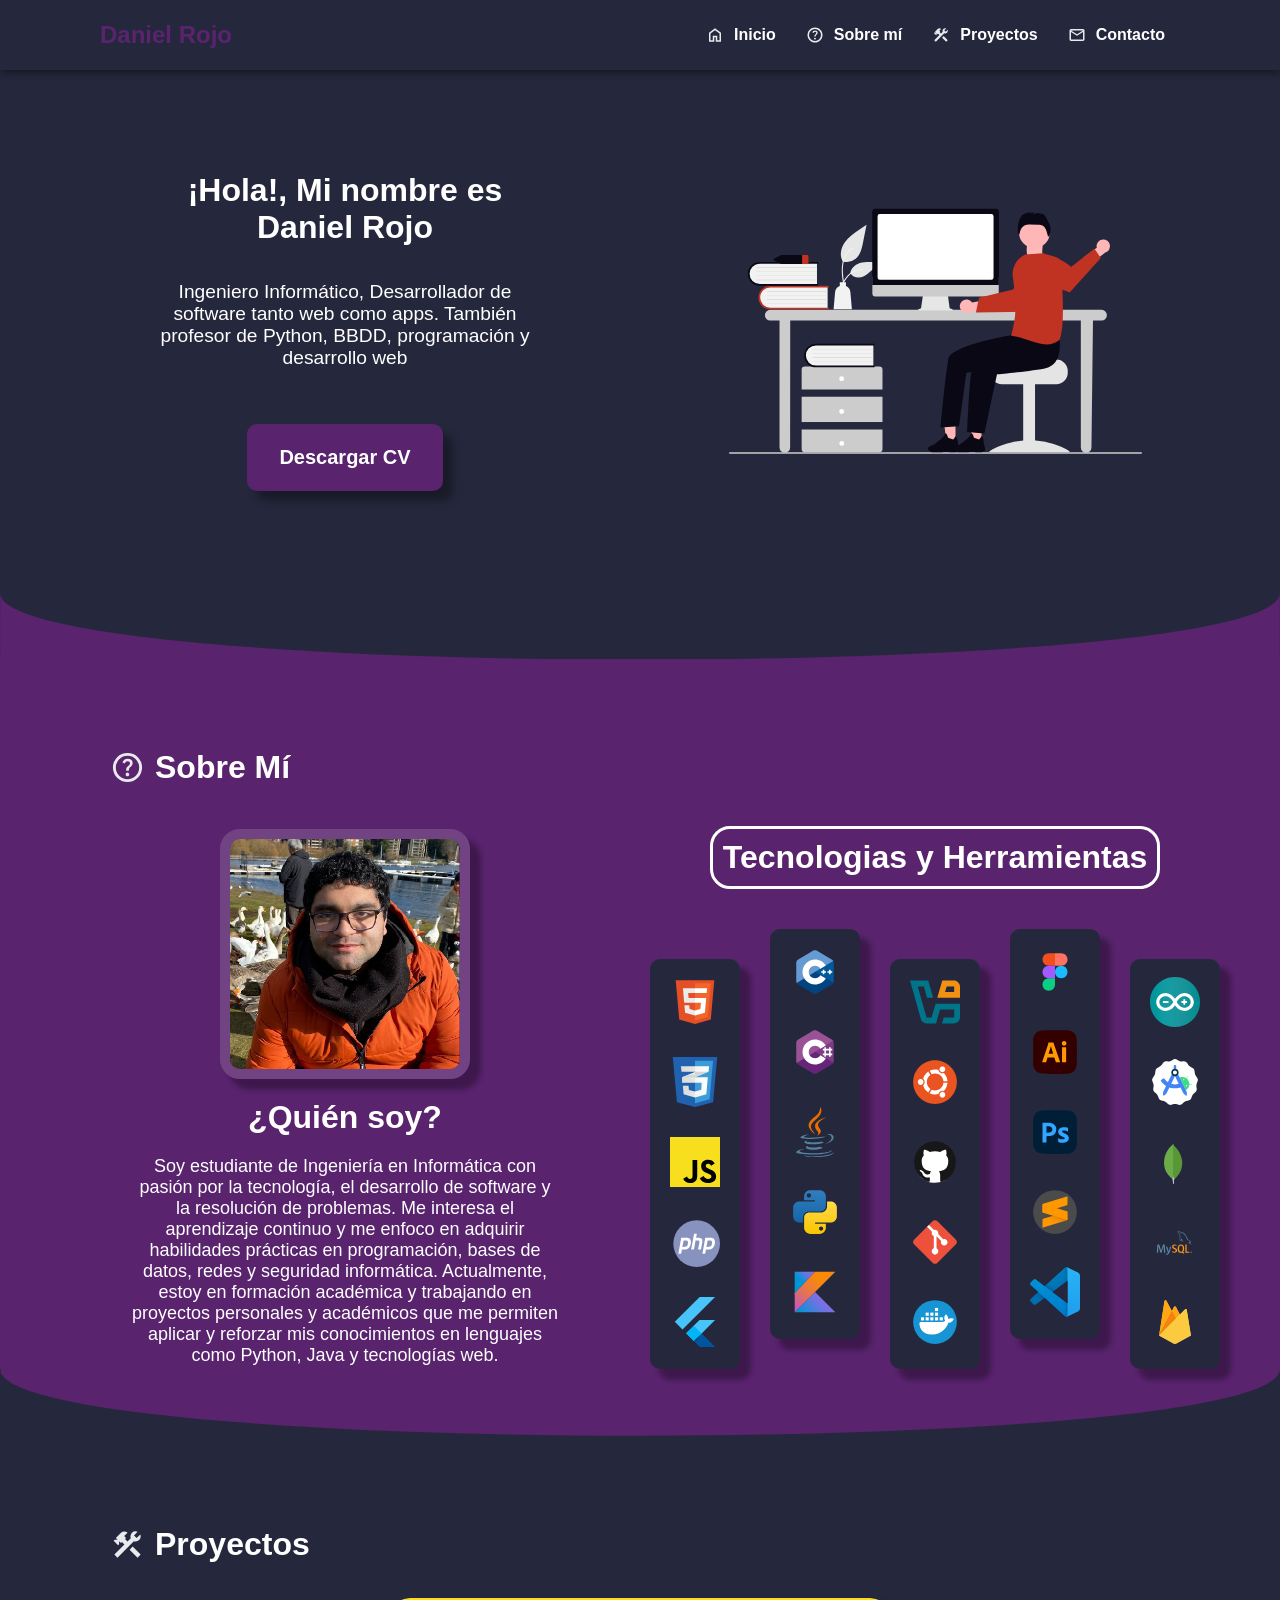
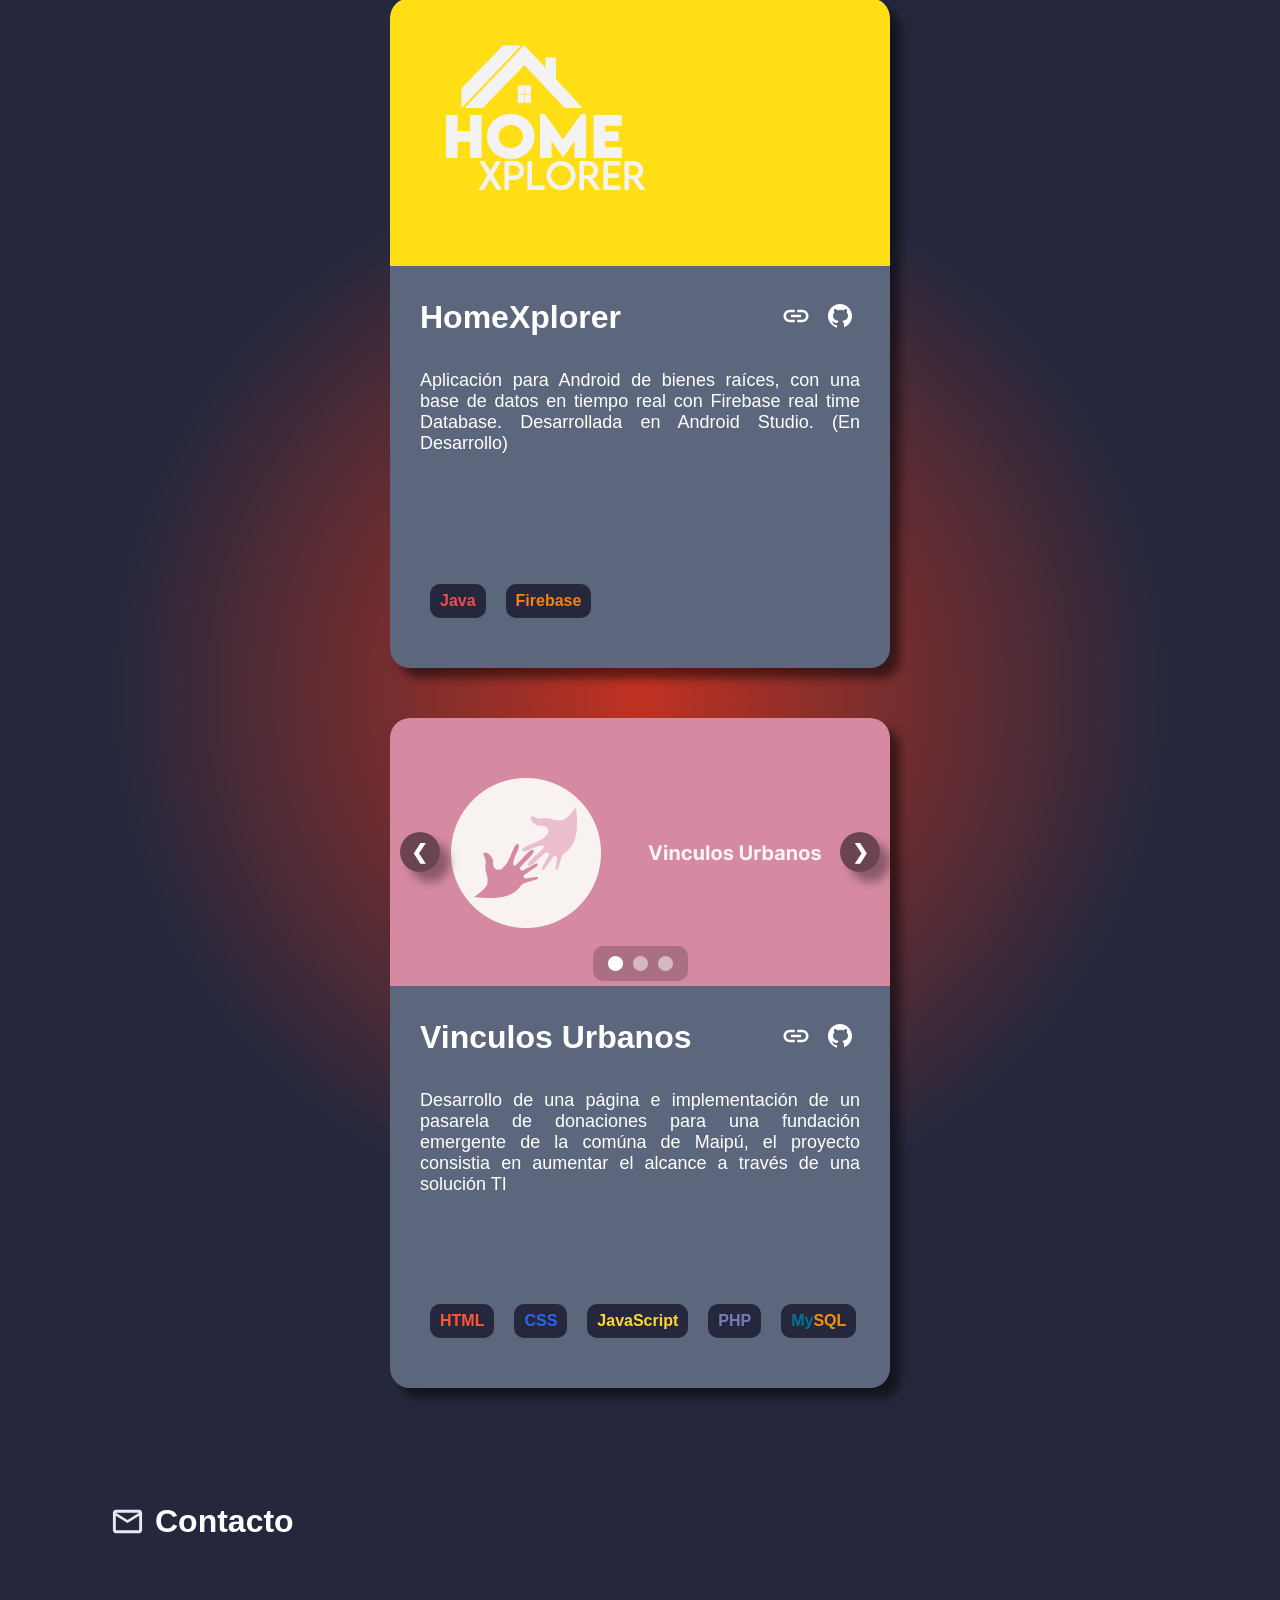
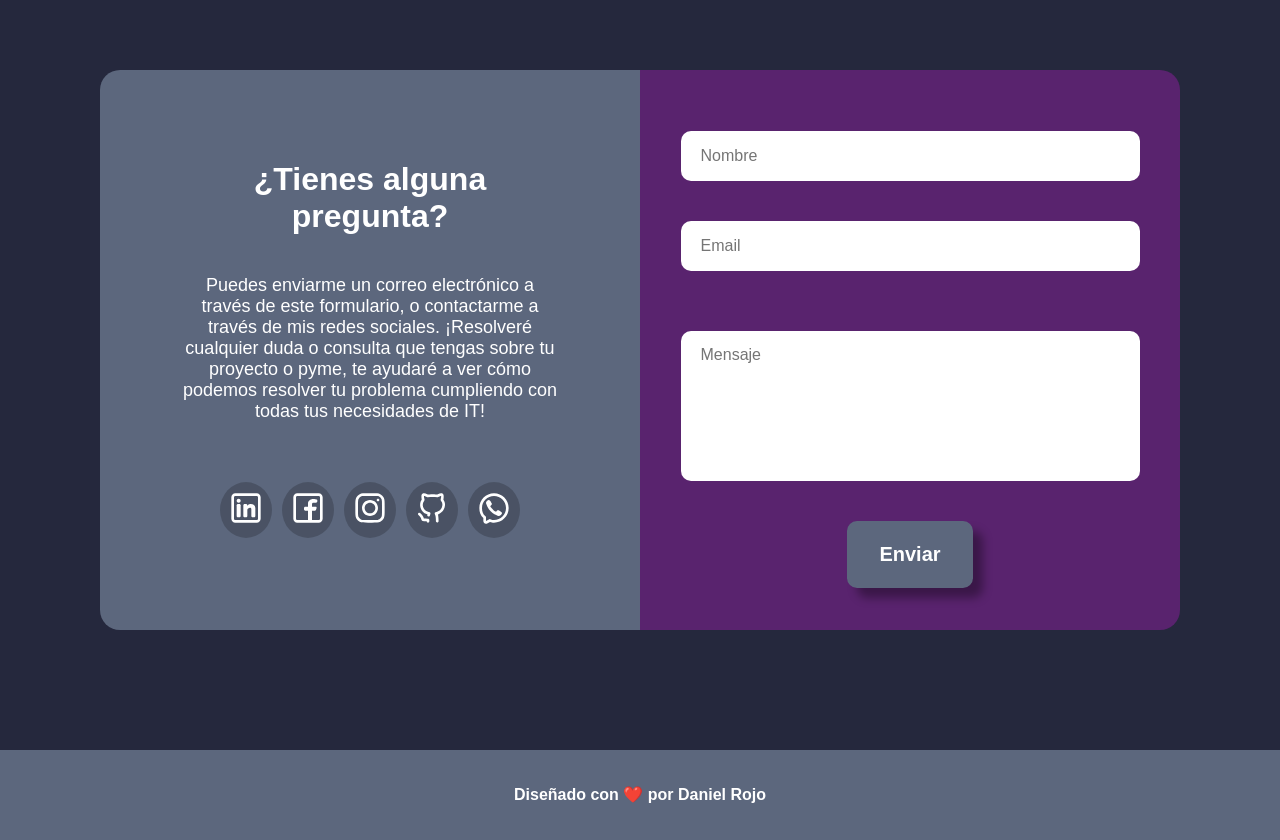
<file: index.html>
<!DOCTYPE html>
<html lang="en">
<head>
    <meta charset="UTF-8">
    <meta name="viewport" content="width=device-width, initial-scale=1.0">
    <link rel="preconnect" href="https://fonts.googleapis.com">
    <link rel="preconnect" href="https://fonts.gstatic.com" crossorigin>
    <link rel="stylesheet" href="style.css">
    <link rel="icon" type="image/x-icon" href="/resources/favicon.ico">

    <title>Daniel Rojo DEV</title>
</head>
<body id="body">
    <nav>
        <div class="nav-wrapper">
            <div class="nav-logo">
                <ul>    
                    <li>
                        <a href="index.html">Daniel Rojo</a>
                    </li>
                </ul>
            </div>
            <div class="nav-links">
                <ul>
                    <li>
                        <a href="#body">
                            <svg xmlns="http://www.w3.org/2000/svg" height="28px" viewBox="0 -960 960 960" width="28px" fill="#e8eaed"><path d="M240-200h120v-240h240v240h120v-360L480-740 240-560v360Zm-80 80v-480l320-240 320 240v480H520v-240h-80v240H160Zm320-350Z"/></svg>
                            Inicio
                        </a>
                    </li>
                    <li>
                        <a href="#section-2-title">
                            <svg xmlns="http://www.w3.org/2000/svg" height="28px" viewBox="0 -960 960 960" width="28px" fill="#e8eaed"><path d="M478-240q21 0 35.5-14.5T528-290q0-21-14.5-35.5T478-340q-21 0-35.5 14.5T428-290q0 21 14.5 35.5T478-240Zm-36-154h74q0-33 7.5-52t42.5-52q26-26 41-49.5t15-56.5q0-56-41-86t-97-30q-57 0-92.5 30T342-618l66 26q5-18 22.5-39t53.5-21q32 0 48 17.5t16 38.5q0 20-12 37.5T506-526q-44 39-54 59t-10 73Zm38 314q-83 0-156-31.5T197-197q-54-54-85.5-127T80-480q0-83 31.5-156T197-763q54-54 127-85.5T480-880q83 0 156 31.5T763-763q54 54 85.5 127T880-480q0 83-31.5 156T763-197q-54 54-127 85.5T480-80Zm0-80q134 0 227-93t93-227q0-134-93-227t-227-93q-134 0-227 93t-93 227q0 134 93 227t227 93Zm0-320Z"/></svg>
                            Sobre mí
                        </a>
                    </li>
                    <li>
                        <a href="#section-4-title">
                            <svg xmlns="http://www.w3.org/2000/svg" height="28px" viewBox="0 -960 960 960" width="28px" fill="#e8eaed"><path d="M756-120 537-339l84-84 219 219-84 84Zm-552 0-84-84 276-276-68-68-28 28-51-51v82l-28 28-121-121 28-28h82l-50-50 142-142q20-20 43-29t47-9q24 0 47 9t43 29l-92 92 50 50-28 28 68 68 90-90q-4-11-6.5-23t-2.5-24q0-59 40.5-99.5T701-841q15 0 28.5 3t27.5 9l-99 99 72 72 99-99q7 14 9.5 27.5T841-701q0 59-40.5 99.5T701-561q-12 0-24-2t-23-7L204-120Z"/></svg>
                            Proyectos
                        </a>
                    </li>
                    <li>
                        <a href="#section-5-title">
                            <svg xmlns="http://www.w3.org/2000/svg" height="28px" viewBox="0 -960 960 960" width="28px" fill="#e8eaed"><path d="M160-160q-33 0-56.5-23.5T80-240v-480q0-33 23.5-56.5T160-800h640q33 0 56.5 23.5T880-720v480q0 33-23.5 56.5T800-160H160Zm320-280L160-640v400h640v-400L480-440Zm0-80 320-200H160l320 200ZM160-640v-80 480-400Z"/></svg>
                            Contacto
                        </a>
                    </li>
                </ul>
            </div>
        </div>
    </nav>

    <main class="main-wrapper">
        <div class="section section-1" id="section-1">
            <div class="section-wrapper">
                <div class="animated section-left section-left-1 ">
                    <h1>¡Hola!, Mi nombre es Daniel Rojo</h1>
                    <p>Ingeniero Informático, Desarrollador de software tanto web como apps. También profesor de Python, BBDD, programación y desarrollo web</p>
                    <button onclick="window.location.href='/resources/cv.pdf'">Descargar CV</button>        
                </div>
                <div class="animated section-right section-right-1">
                    <svg xmlns="http://www.w3.org/2000/svg" width="880.503" height="522.591" viewBox="0 0 880.503 522.591" xmlns:xlink="http://www.w3.org/1999/xlink" role="img" artist="Katerina Limpitsouni" source="https://undraw.co/"><g id="Group_146" data-name="Group 146" transform="translate(-707.855 -327.582)"><path id="Path_298-2072" data-name="Path 298" d="M.982,1.458s.305,11.9-.916,13.125S14.717,51.822,32.116,35.95s3.968-22.282,3.968-22.282-6.41-11.9-6.1-13.125-28.387,0-28.387,0Z" transform="translate(1351.259 391.148) rotate(30)" fill="#ffb9b9"/><path id="Path_2347-2073" data-name="Path 2347" d="M1128.044,412.839H421.259a11.316,11.316,0,0,0,0,22.631h20.02v270.7a11.316,11.316,0,0,0,22.631,0l.172-270.7h619.571v270.7a11.315,11.315,0,1,0,22.631,0l3.292-270.7h18.469a11.316,11.316,0,0,0,0-22.631Z" transform="translate(374.286 130.326)" fill="#ccc"/><path id="Path_2348-2074" data-name="Path 2348" d="M545.834,371.853v47.918H425.781a23.974,23.974,0,0,1-1.667-47.918q.833-.029,1.667,0Z" transform="translate(372.223 120.892)" fill="#f2f2f2"/><path id="Path_2349-2075" data-name="Path 2349" d="M549.266,419.607a1.844,1.844,0,0,1-1.843,1.843h-123.3a25.249,25.249,0,0,1,0-50.5h123.3a1.843,1.843,0,1,1,0,3.686h-123.3a21.563,21.563,0,0,0,0,43.126h123.3A1.844,1.844,0,0,1,549.266,419.607Z" transform="translate(371.74 120.688)" fill="#C03221"/><path id="Path_2350-2076" data-name="Path 2350" d="M542.939,380.978H413.929a.369.369,0,0,1-.007-.737H542.939a.369.369,0,0,1,0,.737Z" transform="translate(375.118 122.826)" fill="#ccc"/><path id="Path_2351-2077" data-name="Path 2351" d="M542.939,388.17H413.929a.369.369,0,1,1-.007-.737H542.939a.369.369,0,0,1,0,.737Z" transform="translate(375.118 124.48)" fill="#ccc"/><path id="Path_2352-2078" data-name="Path 2352" d="M542.939,395.361H413.929a.369.369,0,0,1-.007-.737H542.939a.369.369,0,0,1,0,.737Z" transform="translate(375.118 126.135)" fill="#ccc"/><path id="Path_2353-2079" data-name="Path 2353" d="M542.939,402.553H413.929a.369.369,0,1,1-.007-.737H542.939a.369.369,0,0,1,0,.737Z" transform="translate(375.118 127.79)" fill="#ccc"/><path id="Path_2354-2080" data-name="Path 2354" d="M527.437,330.812V378.73H407.384a23.974,23.974,0,0,1-1.667-47.918q.833-.029,1.667,0Z" transform="translate(367.989 111.449)" fill="#f2f2f2"/><path id="Path_2355-2081" data-name="Path 2355" d="M530.868,378.566a1.844,1.844,0,0,1-1.843,1.843h-123.3a25.249,25.249,0,0,1,0-50.5h123.3a1.843,1.843,0,1,1,0,3.686h-123.3a21.563,21.563,0,0,0,0,43.126h123.3a1.844,1.844,0,0,1,1.843,1.843Z" transform="translate(367.507 111.245)" fill="#090814"/><path id="Path_2356-2082" data-name="Path 2356" d="M524.541,339.937H395.531a.369.369,0,1,1-.007-.737H524.541a.369.369,0,1,1,0,.737Z" transform="translate(370.885 113.382)" fill="#ccc"/><path id="Path_2357-2083" data-name="Path 2357" d="M524.541,347.128H395.531a.369.369,0,1,1-.007-.737H524.541a.369.369,0,1,1,0,.737Z" transform="translate(370.885 115.037)" fill="#ccc"/><path id="Path_2358-2084" data-name="Path 2358" d="M524.541,354.32H395.531a.369.369,0,1,1-.007-.737H524.541a.369.369,0,1,1,0,.737Z" transform="translate(370.885 116.692)" fill="#ccc"/><path id="Path_2359-2085" data-name="Path 2359" d="M524.541,361.512H395.531a.369.369,0,1,1-.007-.737H524.541a.369.369,0,1,1,0,.737Z" transform="translate(370.885 118.346)" fill="#ccc"/><path id="Path_2360-2086" data-name="Path 2360" d="M646.112,559.8v-41.78a6.964,6.964,0,0,0-6.963-6.963H480.731a6.964,6.964,0,0,0-6.963,6.963V559.8Z" transform="translate(388.972 152.926)" fill="#ccc"/><rect id="Rectangle_635" data-name="Rectangle 635" width="172.344" height="53.966" transform="translate(862.74 728.395)" fill="#ccc"/><path id="Path_2361-2087" data-name="Path 2361" d="M473.768,620.029v41.78a6.964,6.964,0,0,0,6.963,6.964H639.148a6.963,6.963,0,0,0,6.963-6.963V620.029Z" transform="translate(388.972 178)" fill="#ccc"/><circle id="Ellipse_427" data-name="Ellipse 427" cx="5.223" cy="5.223" r="5.223" transform="translate(942.819 684.874)" fill="#fff"/><circle id="Ellipse_428" data-name="Ellipse 428" cx="5.223" cy="5.223" r="5.223" transform="translate(942.819 754.508)" fill="#fff"/><circle id="Ellipse_429" data-name="Ellipse 429" cx="5.223" cy="5.223" r="5.223" transform="translate(943.099 822.668)" fill="#fff"/><path id="Path_2362-2088" data-name="Path 2362" d="M625.086,472.333v47.918H505.033a23.974,23.974,0,1,1-1.669-47.918q.834-.029,1.669,0Z" transform="translate(390.458 144.013)" fill="#f2f2f2"/><path id="Path_2363-2089" data-name="Path 2363" d="M628.521,520.087a1.844,1.844,0,0,1-1.843,1.843H503.38a25.249,25.249,0,1,1-.03-50.5H626.678a1.843,1.843,0,1,1,0,3.686H503.38a21.563,21.563,0,1,0,0,43.126h123.3A1.844,1.844,0,0,1,628.521,520.087Z" transform="translate(389.973 143.808)" fill="#090814"/><path id="Path_2364-2090" data-name="Path 2364" d="M622.191,481.458H493.181a.369.369,0,1,1-.007-.737H622.191a.369.369,0,1,1,0,.737Z" transform="translate(393.354 145.946)" fill="#ccc"/><path id="Path_2365-2091" data-name="Path 2365" d="M622.191,488.65H493.181a.369.369,0,1,1-.007-.737H622.191a.369.369,0,1,1,0,.737Z" transform="translate(393.354 147.601)" fill="#ccc"/><path id="Path_2366-2092" data-name="Path 2366" d="M622.191,495.841H493.181a.369.369,0,1,1-.007-.737H622.191a.369.369,0,1,1,0,.737Z" transform="translate(393.354 149.255)" fill="#ccc"/><path id="Path_2367-2093" data-name="Path 2367" d="M622.191,503.033H493.181a.369.369,0,1,1-.007-.737H622.191a.369.369,0,1,1,0,.737Z" transform="translate(393.354 150.91)" fill="#ccc"/><path id="Path_2368-2094" data-name="Path 2368" d="M496.748,317.815h-54.7a3.379,3.379,0,0,0-1.5.348l-13.805,6.911a2.516,2.516,0,0,0,0,4.631l13.805,6.911a3.38,3.38,0,0,0,1.5.348h54.7a2.871,2.871,0,0,0,3.029-2.664V320.479A2.871,2.871,0,0,0,496.748,317.815Z" transform="translate(377.801 108.46)" fill="#090814"/><path id="Path_2369-2095" data-name="Path 2369" d="M488.435,320.479V334.3a2.871,2.871,0,0,1-3.029,2.664h-10.9V317.815h10.9A2.871,2.871,0,0,1,488.435,320.479Z" transform="translate(389.143 108.46)" fill="#C03221"/><g id="Group_145" data-name="Group 145" transform="translate(930.839 361.542)"><path id="Path_2370-2096" data-name="Path 2370" d="M216.167,522.649a29.518,29.518,0,0,0,28.5-5.021c9.983-8.379,13.114-22.184,15.66-34.967l7.533-37.809-15.771,10.86c-11.342,7.81-22.939,15.869-30.792,27.181s-11.281,26.753-4.971,38.993" transform="translate(-197.593 -444.852)" fill="#e6e6e6"/><path id="Path_2371-2097" data-name="Path 2371" d="M217.9,577.9c-1.6-11.627-3.238-23.4-2.118-35.156.994-10.437,4.179-20.631,10.661-28.989a48.223,48.223,0,0,1,12.373-11.212c1.237-.781,2.376,1.18,1.144,1.957a45.845,45.845,0,0,0-18.134,21.88c-3.948,10.042-4.582,20.989-3.9,31.656.411,6.451,1.283,12.86,2.162,19.26a1.174,1.174,0,0,1-.792,1.394,1.14,1.14,0,0,1-1.394-.792Z" transform="translate(-197.983 -454.326)" fill="#f2f2f2"/><path id="Path_2372-2098" data-name="Path 2372" d="M236.8,563.524a21.729,21.729,0,0,0,18.932,9.771c9.584-.455,17.574-7.144,24.766-13.494l21.274-18.783-14.08-.674c-10.125-.484-20.512-.936-30.156,2.186S239,553.167,237.238,563.15" transform="translate(-201.506 -460.527)" fill="#e6e6e6"/><path id="Path_2373-2099" data-name="Path 2373" d="M212.964,593.88c7.683-13.595,16.595-28.7,32.519-33.533a36.288,36.288,0,0,1,13.678-1.412c1.452.125,1.09,2.364-.36,2.239a33.712,33.712,0,0,0-21.828,5.775c-6.155,4.189-10.947,10.013-15,16.19-2.484,3.783-4.71,7.727-6.936,11.665C214.324,596.062,212.245,595.153,212.964,593.88Z" transform="translate(-197.554 -463.624)" fill="#f2f2f2"/><path id="Path_2374-2100" data-name="Path 2374" d="M197.644,613.664a16.453,16.453,0,0,1,10.082-13.781v-7.859h13.182v8.107a16.444,16.444,0,0,1,9.533,13.533l3.1,36.031h-39Z" transform="translate(-194.544 -469.098)" fill="#f2f2f2"/></g><path id="Path_2375-2101" data-name="Path 2375" d="M748.56,417.825l-5.775-2.432-3.962-28.951H686.065l-4.294,28.833-5.167,2.583a1.227,1.227,0,0,0,.549,2.324h70.931a1.227,1.227,0,0,0,.476-2.358Z" transform="translate(435.488 124.253)" fill="#e6e6e6"/><path id="Path_2376-2102" data-name="Path 2376" d="M860.626,397.37H601.465a5.134,5.134,0,0,1-5.123-5.134V355.691H865.749v36.545a5.134,5.134,0,0,1-5.123,5.134Z" transform="translate(417.176 117.177)" fill="#ccc"/><path id="Path_2377-2103" data-name="Path 2377" d="M866.064,400.14H596.15V243.771a6.2,6.2,0,0,1,6.19-6.189H859.874a6.2,6.2,0,0,1,6.19,6.189Z" transform="translate(417.132 90)" fill="#090814"/><path id="Path_2378-2104" data-name="Path 2378" d="M847.82,386.668H610.148a4.777,4.777,0,0,1-4.772-4.772V251.58a4.777,4.777,0,0,1,4.772-4.772H847.82a4.777,4.777,0,0,1,4.772,4.772V381.9a4.777,4.777,0,0,1-4.772,4.772Z" transform="translate(419.255 92.123)" fill="#fff"/><path id="Path_2379-2105" data-name="Path 2379" d="M752.456,398.6a14.289,14.289,0,0,1,21.731,2.8l32.148-5.716,8.238,18.689L769.061,421.8a14.366,14.366,0,0,1-16.6-23.2Z" transform="translate(452.02 126.176)" fill="#ffb6b6"/><path id="Path_2380-2106" data-name="Path 2380" d="M775.776,435.034l33.515-.418,4.242-.057,68.187-.859s18.517-17.665,34.641-35.853L914.1,381.5a66.783,66.783,0,0,0-22.392-41.349c-23.093,15.431-36.485,45.973-36.485,45.973l-42.279,10.112-4.23,1.011-26.27,6.278Z" transform="translate(458.464 113.601)" fill="#C03221"/><path id="Path_2381-2107" data-name="Path 2381" d="M941.565,498.962h-62.56c0,2.681-68.386,4.856-68.386,4.856a24.981,24.981,0,0,0-4.1,3.885,24.107,24.107,0,0,0-5.634,15.539v3.885a24.289,24.289,0,0,0,24.28,24.28h116.4a24.3,24.3,0,0,0,24.28-24.28v-3.885A24.314,24.314,0,0,0,941.565,498.962Z" transform="translate(464.242 150.143)" fill="#e4e4e4"/><rect id="Rectangle_636" data-name="Rectangle 636" width="25.252" height="145.754" transform="translate(1335.062 700.586)" fill="#e4e4e4"/><path id="Path_2382-2108" data-name="Path 2382" d="M799.312,663.139c0,2.728,38.265,1.055,85.467,1.055s85.467,1.673,85.467-1.055-38.265-24.365-85.467-24.365S799.312,660.41,799.312,663.139Z" transform="translate(463.879 182.314)" fill="#e4e4e4"/><path id="Path_2383-2109" data-name="Path 2383" d="M680.374,421.021H661.58l-8.94-72.488h27.736Z" transform="translate(565.854 407.778)" fill="#ffb6b6"/><path id="Path_2385-2110" data-name="Path 2385" d="M635.219,421.021H616.425l-8.94-72.488h27.736Z" transform="translate(555.464 407.778)" fill="#ffb6b6"/><circle id="Ellipse_430" data-name="Ellipse 430" cx="32.676" cy="32.676" r="32.676" transform="translate(1326.354 346.122)" fill="#ffb6b6"/><path id="Path_2387-2111" data-name="Path 2387" d="M956.891,463.163s10.964,57.975-30.752,65.358S824.2,541.093,824.2,541.093L797.163,667.26l-36.33-3.244s4.832-151.877,16.714-163.759S864.53,452.8,864.53,452.8Z" transform="translate(455.025 139.521)" fill="#090814"/><path id="Path_2388-2112" data-name="Path 2388" d="M886.119,441.471l-18.245,18.3S736.138,480.994,731.056,511.42c-7.673,45.937-16.735,145.831-16.735,145.831l39.608-2.971L769.46,540.728l63.372-14.415,72.1-39.293Z" transform="translate(444.323 136.915)" fill="#090814"/><path id="Path_2389-2113" data-name="Path 2389" d="M915.328,267.765C912.1,261.679,908,249.55,901.493,247.3a51.758,51.758,0,0,0-11.143-2.374l-11.066,4.256,6.023-4.684q-1.759-.1-3.516-.171l-7.467,2.872,3.82-2.971c-6.961-.071-14.146.652-19.54,4.89-4.6,3.613-9.154,17.3-9.891,23.1a44.184,44.184,0,0,0,.812,16.644l1.891,1.8a23.207,23.207,0,0,0,1.484-4.722,22.364,22.364,0,0,1,10.705-14.523l.1-.058c3.171-1.785,7.02-1.7,10.656-1.572l17.273.622c4.156.15,8.63.413,11.87,3.019a19.546,19.546,0,0,1,4.746,6.875c1.61,3.249,4.756,15.5,4.756,15.5s1.78-2.313,2.633-.592a59.533,59.533,0,0,0,2.478-13.818A27.073,27.073,0,0,0,915.328,267.765Z" transform="translate(475.146 91.528)" fill="#090814"/><path id="Path_2390-2114" data-name="Path 2390" d="M1003.029,290.891A14.289,14.289,0,0,0,990.1,308.577L963.82,327.96,971.7,346.8l36.723-27.894a14.366,14.366,0,0,0-5.4-28.017Z" transform="translate(501.732 102.258)" fill="#ffb6b6"/><path id="Path_2391-2115" data-name="Path 2391" d="M1017.691,326.762l-65.873,73.159s-31.5-10.085-55.865-21.018l-10.945-33.616a66.847,66.847,0,0,1-3.2-24.189c33.774-8.987,73.057,24.453,73.057,24.453l49.309-38.624Z" transform="translate(482.841 105.956)" fill="#C03221"/><path id="Path_2392-2116" data-name="Path 2392" d="M874.33,500.289c-11.752-4.06-23.9-8.257-37.013-9.833l-.563-.068.155-.545c13.569-47.643,10.182-78.119,3.533-123.9a46.241,46.241,0,0,1,26.507-48.59l.08-.036,37.437-2.379.085-.005,27.228,8.008a18.677,18.677,0,0,1,13.368,18.244c-.3,15.056.33,31.865.993,49.66,1.486,39.924,3.022,81.207-5.7,107.992l-.046.14-.116.091a44.4,44.4,0,0,1-28.392,9.973C899.669,509.042,887.2,504.734,874.33,500.289Z" transform="translate(472.495 107.798)" fill="#C03221"/><path id="Path_2393-2117" data-name="Path 2393" d="M989.567,663.07H111.609c-.7,0-1.272-.779-1.272-1.741s.57-1.741,1.272-1.741H989.567c.7,0,1.272.779,1.272,1.741S990.27,663.07,989.567,663.07Z" transform="translate(597.519 187.103)" fill="#ccc"/><path id="Path_94-2118" data-name="Path 94" d="M907.854,678.591a55.9,55.9,0,0,0,5.1-6.231c2.959-4.1,5.585,16.912,5.585,16.912s2.848,8.545,2.136,12.817-17.089,4.272-19.937,3.56-17.089,0-17.089,0H862.283c-18.513-8.544,0-14.241,0-14.241,5.7-.712,24.922-18.513,24.922-18.513l4.272-7.832c2.848-.712,5.7,9.969,5.7,9.969Z" transform="translate(277.878 141.014)" fill="#090814"/><path id="Path_2394-2119" data-name="Path 2394" d="M907.854,678.591a55.9,55.9,0,0,0,5.1-6.231c2.959-4.1,5.585,16.912,5.585,16.912s2.848,8.545,2.136,12.817-17.089,4.272-19.937,3.56-17.089,0-17.089,0H862.283c-18.513-8.544,0-14.241,0-14.241,5.7-.712,24.922-18.513,24.922-18.513l4.272-7.832c2.848-.712,5.7,9.969,5.7,9.969Z" transform="translate(333.164 141.014)" fill="#090814"/></g></svg>
                </div>
            </div>
        </div>
<!---------------------------------------------------------------------------------------------------------------------------------->
        <div class="section-decoration">
            <svg data-name="Layer 1" xmlns="http://www.w3.org/2000/svg" viewBox="0 0 1920 100"><defs></defs><path d="M1920.00017,100h-1920V0c-.66716,133.38847,1919.3324,133.27818,1920,0Z"/></svg>
        </div>
<!---------------------------------------------------------------------------------------------------------------------------------->
        <div class="section-title section-2-title" id="section-2-title">
            <div class="section-title-wrapper">
                <svg xmlns="http://www.w3.org/2000/svg" height="28px" viewBox="0 -960 960 960" width="28px" fill="#e8eaed"><path d="M478-240q21 0 35.5-14.5T528-290q0-21-14.5-35.5T478-340q-21 0-35.5 14.5T428-290q0 21 14.5 35.5T478-240Zm-36-154h74q0-33 7.5-52t42.5-52q26-26 41-49.5t15-56.5q0-56-41-86t-97-30q-57 0-92.5 30T342-618l66 26q5-18 22.5-39t53.5-21q32 0 48 17.5t16 38.5q0 20-12 37.5T506-526q-44 39-54 59t-10 73Zm38 314q-83 0-156-31.5T197-197q-54-54-85.5-127T80-480q0-83 31.5-156T197-763q54-54 127-85.5T480-880q83 0 156 31.5T763-763q54 54 85.5 127T880-480q0 83-31.5 156T763-197q-54 54-127 85.5T480-80Zm0-80q134 0 227-93t93-227q0-134-93-227t-227-93q-134 0-227 93t-93 227q0 134 93 227t227 93Zm0-320Z"/></svg>
                <h1>Sobre Mí</h1>
            </div>
        </div>
        <div class="section section-2" id="section-2">
            <div class="section-wrapper section-wrapper-2">
                <div class="animated section-left section-left-2 animated">
                    <img src="/resources/Profile.png" alt="">
                    <h1>¿Quién soy?</h1>
                    <p>Soy estudiante de Ingeniería en Informática con pasión por la tecnología, el desarrollo de software y la resolución de problemas. Me interesa el aprendizaje continuo y me enfoco en adquirir habilidades prácticas en programación, bases de datos, redes y seguridad informática. Actualmente, estoy en formación académica y trabajando en proyectos personales y académicos que me permiten aplicar y reforzar mis conocimientos en lenguajes como Python, Java y tecnologías web.</p>
                </div>
                <div class="animated section-right section-right-2">
                    <div class="section-right-2-top">
                        <h1>Tecnologias y Herramientas</h1>
                    </div>
                    <div class="section-right-2-bottom">
                        <div class="section-right-2-grid grid-1">

                            <div class="grid-item item-1">
                                <div class="tooltip">
                                    <?xml version="1.0" encoding="utf-8"?><!-- Uploaded to: SVG Repo, www.svgrepo.com, Generator: SVG Repo Mixer Tools --><svg width="800px" height="800px" viewBox="0 0 32 32" xmlns="http://www.w3.org/2000/svg"><title>file_type_html</title><polygon points="5.902 27.201 3.655 2 28.345 2 26.095 27.197 15.985 30 5.902 27.201" style="fill:#e44f26"/><polygon points="16 27.858 24.17 25.593 26.092 4.061 16 4.061 16 27.858" style="fill:#f1662a"/><polygon points="16 13.407 11.91 13.407 11.628 10.242 16 10.242 16 7.151 15.989 7.151 8.25 7.151 8.324 7.981 9.083 16.498 16 16.498 16 13.407" style="fill:#ebebeb"/><polygon points="16 21.434 15.986 21.438 12.544 20.509 12.324 18.044 10.651 18.044 9.221 18.044 9.654 22.896 15.986 24.654 16 24.65 16 21.434" style="fill:#ebebeb"/><polygon points="15.989 13.407 15.989 16.498 19.795 16.498 19.437 20.507 15.989 21.437 15.989 24.653 22.326 22.896 22.372 22.374 23.098 14.237 23.174 13.407 22.341 13.407 15.989 13.407" style="fill:#fff"/><polygon points="15.989 7.151 15.989 9.071 15.989 10.235 15.989 10.242 23.445 10.242 23.445 10.242 23.455 10.242 23.517 9.548 23.658 7.981 23.732 7.151 15.989 7.151" style="fill:#fff"/></svg>
                                    <span class="tooltiptext">HTML</span>
                                </div> 
                            </div>
    
                            <div class="grid-item item-2">
                                <div class="tooltip">
                                    <svg xmlns="http://www.w3.org/2000/svg"  viewBox="0 0 296297 333333" xmlns:xlink="http://www.w3.org/1999/xlink" shape-rendering="geometricPrecision" text-rendering="geometricPrecision" image-rendering="optimizeQuality" fill-rule="evenodd" clip-rule="evenodd"><defs><linearGradient id="id4" gradientUnits="userSpaceOnUse" x1="54128.7" y1="79355.5" x2="240318" y2="79355.5"><stop offset="0" stop-color="#e8e7e5"/><stop offset="1" stop-color="#fff"/></linearGradient><linearGradient id="id5" gradientUnits="userSpaceOnUse" x1="62019.3" y1="202868" x2="233515" y2="202868"><stop offset="0" stop-color="#e8e7e5"/><stop offset="1" stop-color="#fff"/></linearGradient><linearGradient id="id6" gradientUnits="userSpaceOnUse" x1="104963" y1="99616.9" x2="104963" y2="171021"><stop offset="0" stop-color="#d1d3d4"/><stop offset=".388" stop-color="#d1d3d4"/><stop offset="1" stop-color="#d1d3d4"/></linearGradient><linearGradient id="id7" gradientUnits="userSpaceOnUse" xlink:href="#id6" x1="194179" y1="61185.8" x2="194179" y2="135407"/><mask id="id0"><linearGradient id="id1" gradientUnits="userSpaceOnUse" x1="104963" y1="99616.9" x2="104963" y2="171021"><stop offset="0" stop-opacity="0" stop-color="#fff"/><stop offset=".388" stop-color="#fff"/><stop offset="1" stop-opacity=".831" stop-color="#fff"/></linearGradient><path fill="url(#id1)" d="M61737 99467h86453v71704H61737z"/></mask><mask id="id2"><linearGradient id="id3" gradientUnits="userSpaceOnUse" x1="194179" y1="61185.8" x2="194179" y2="135407"><stop offset="0" stop-opacity="0" stop-color="#fff"/><stop offset=".388" stop-color="#fff"/><stop offset="1" stop-opacity=".831" stop-color="#fff"/></linearGradient><path fill="url(#id3)" d="M147890 61036h92578v74521h-92578z"/></mask><style>.fil6{fill:#000;fill-opacity:.05098}</style></defs><g id="Layer_x0020_1"><g id="_513085304"><path fill="#2062af" d="M268517 300922l-120369 32411-120371-32411L0 0h296297z"/><path fill="#3c9cd7" d="M148146 24374v283109l273 74 97409-26229 22485-256954z"/><path fill="#fff" d="M148040 99617l-86153 35880 2857 35524 83296-35614 88604-37883 3674-36339-92278 38432z"/><path mask="url(#id0)" fill="url(#id6)" d="M61887 135497l2857 35524 83295-35614V99617z"/><path mask="url(#id2)" fill="url(#id7)" d="M240318 61186l-92278 38431v35790l88604-37883z"/><path fill="url(#id5)" d="M62019 135497l2858 35524 127806 407-2859 47365-42055 11840-40428-10208-2450-29399H67327l4900 56756 75950 22457 75538-22050 9800-112692z"/><path class="fil6" d="M148040 135497H61888l2857 35524 83295 266v-35790zm0 95022l-408 114-40422-10208-2450-29399H67197l4899 56756 75944 22457v-39720z"/><path fill="url(#id4)" d="M54129 61186h186189l-3674 36339H58620l-4491-36339z"/><path class="fil6" d="M148040 61186H54129l4491 36339h89420z"/></g></g></svg>
                                    <span class="tooltiptext">CSS</span>
                                </div> 
                            </div>
    
                            <div class="grid-item item-3">
                                <div class="tooltip">
                                    <svg xmlns="http://www.w3.org/2000/svg" viewBox="0 0 630 630"><rect width="630" height="630" fill="#f7df1e"/><path d="m423.2 492.19c12.69 20.72 29.2 35.95 58.4 35.95 24.53 0 40.2-12.26 40.2-29.2 0-20.3-16.1-27.49-43.1-39.3l-14.8-6.35c-42.72-18.2-71.1-41-71.1-89.2 0-44.4 33.83-78.2 86.7-78.2 37.64 0 64.7 13.1 84.2 47.4l-46.1 29.6c-10.15-18.2-21.1-25.37-38.1-25.37-17.34 0-28.33 11-28.33 25.37 0 17.76 11 24.95 36.4 35.95l14.8 6.34c50.3 21.57 78.7 43.56 78.7 93 0 53.3-41.87 82.5-98.1 82.5-54.98 0-90.5-26.2-107.88-60.54zm-209.13 5.13c9.3 16.5 17.76 30.45 38.1 30.45 19.45 0 31.72-7.61 31.72-37.2v-201.3h59.2v202.1c0 61.3-35.94 89.2-88.4 89.2-47.4 0-74.85-24.53-88.81-54.075z"/></svg>
                                    <span class="tooltiptext">JavaScript</span>
                                </div> 
                            </div>
    
                            <div class="grid-item item-4">
                                <div class="tooltip">
                                    <?xml version="1.0" encoding="utf-8"?><!-- Uploaded to: SVG Repo, www.svgrepo.com, Generator: SVG Repo Mixer Tools --><svg width="50px" height="50px" viewBox="0 0 30 30" fill="none" xmlns="http://www.w3.org/2000/svg"><circle cx="16" cy="16" r="14" fill="#8892BF"/><path d="M14.4392 10H16.1192L15.6444 12.5242H17.154C17.9819 12.5419 18.5986 12.7269 19.0045 13.0793C19.4184 13.4316 19.5402 14.1014 19.3698 15.0881L18.5541 19.4889H16.8497L17.6288 15.2863C17.7099 14.8457 17.6856 14.533 17.5558 14.348C17.426 14.163 17.146 14.0705 16.7158 14.0705L15.3644 14.0573L14.3661 19.4889H12.6861L14.4392 10Z" fill="white"/><path fill-rule="evenodd" clip-rule="evenodd" d="M6.74092 12.5243H10.0036C10.9612 12.533 11.6552 12.8327 12.0854 13.4229C12.5156 14.0132 12.6576 14.8193 12.5115 15.8414C12.4548 16.3085 12.3289 16.7665 12.1341 17.2159C11.9474 17.6652 11.6878 18.0704 11.355 18.4317C10.9491 18.8898 10.5149 19.1805 10.0523 19.304C9.58969 19.4274 9.11076 19.489 8.61575 19.489H7.15484L6.69222 22H5L6.74092 12.5243ZM7.43485 17.9956L8.16287 14.0441H8.40879C8.49815 14.0441 8.5914 14.0396 8.6888 14.0309C9.33817 14.0221 9.87774 14.0882 10.308 14.2291C10.7462 14.37 10.8923 14.9031 10.7462 15.8282C10.5678 16.9296 10.2186 17.5727 9.69926 17.7577C9.1799 17.934 8.53053 18.0176 7.75138 18.0088H7.58094C7.53224 18.0088 7.48355 18.0043 7.43485 17.9956Z" fill="white"/><path fill-rule="evenodd" clip-rule="evenodd" d="M24.4365 12.5243H21.1738L19.4329 22H21.1251L21.5878 19.489H23.0487C23.5437 19.489 24.0226 19.4274 24.4852 19.304C24.9479 19.1805 25.382 18.8898 25.7879 18.4317C26.1207 18.0704 26.3803 17.6652 26.567 17.2159C26.7618 16.7665 26.8877 16.3085 26.9444 15.8414C27.0905 14.8193 26.9486 14.0132 26.5183 13.4229C26.0881 12.8327 25.3942 12.533 24.4365 12.5243ZM22.5958 14.0441L21.8678 17.9956C21.9165 18.0043 21.9652 18.0088 22.0139 18.0088H22.1843C22.9635 18.0176 23.6128 17.934 24.1322 17.7577C24.6515 17.5727 25.0007 16.9296 25.1792 15.8282C25.3253 14.9031 25.1792 14.37 24.7409 14.2291C24.3107 14.0882 23.7711 14.0221 23.1217 14.0309C23.0243 14.0396 22.9311 14.0441 22.8417 14.0441H22.5958Z" fill="white"/></svg>
                                    <span class="tooltiptext">PHP</span>
                                </div> 
                            </div>
    
                            <div class="grid-item item-5">
                                <div class="tooltip">
                                    <?xml version="1.0" encoding="UTF-8"?><svg width="800px" height="800px" viewBox="-30.5 0 317 317" version="1.1" xmlns="http://www.w3.org/2000/svg" xmlns:xlink="http://www.w3.org/1999/xlink" preserveAspectRatio="xMidYMid"><defs><linearGradient x1="3.9517088%" y1="26.9930287%" x2="75.8970734%" y2="52.9192657%" id="linearGradient-1"><stop stop-color="#000000" offset="0%"></stop><stop stop-color="#000000" stop-opacity="0" offset="100%"></stop></linearGradient></defs><g><polygon fill="#47C5FB" points="157.665785 0.000549356223 0.000549356223 157.665785 48.8009614 206.466197 255.267708 0.000549356223"></polygon><polygon fill="#47C5FB" points="156.567183 145.396793 72.1487107 229.815265 121.132608 279.530905 169.842925 230.820587 255.267818 145.396793"></polygon><polygon fill="#00569E" points="121.133047 279.531124 158.214592 316.61267 255.267159 316.61267 169.842266 230.820807"></polygon><polygon fill="#00B5F8" points="71.5995742 230.364072 120.401085 181.562561 169.842046 230.821136 121.132827 279.531454"></polygon><polygon fill-opacity="0.8" fill="url(#linearGradient-1)" points="121.132827 279.531454 161.692896 266.072227 165.721875 234.941308"></polygon></g></svg>
                                    <span class="tooltiptext">Flutter</span>
                                </div> 
                            </div>
                        </div>
    
                        <div class="section-right-2-grid grid-2">
                            <div class="grid-item item-">
                                <div class="tooltip">
                                    <?xml version="1.0" encoding="utf-8"?><svg width="100px" height="100px" viewBox="0 0 32 32" fill="none" xmlns="http://www.w3.org/2000/svg"><path d="M27.6947 22.9999C27.883 22.6617 28 22.2807 28 21.9385V10.0613C28 9.71913 27.8831 9.33818 27.6947 9L16 16L27.6947 22.9999Z" fill="#00599C"/><path d="M17.0395 29.7433L26.9611 23.8047C27.2469 23.6336 27.5067 23.3382 27.695 23L16.0003 16L4.30566 23C4.49398 23.3382 4.75382 23.6337 5.03955 23.8047L14.9611 29.7433C15.5326 30.0855 16.468 30.0855 17.0395 29.7433Z" fill="#004482"/><path d="M27.6947 8.99996C27.5064 8.6617 27.2465 8.36629 26.9608 8.19521L17.0392 2.25662C16.4677 1.91446 15.5323 1.91446 14.9608 2.25662L5.03922 8.19521C4.46761 8.53729 4 9.37709 4 10.0613V21.9386C4 22.2807 4.11694 22.6618 4.30533 23L16 16L27.6947 8.99996Z" fill="#659AD2"/><path d="M16.0385 24C11.6061 24 8 20.4112 8 16C8 11.5888 11.6061 8 16.0385 8C18.8458 8 21.4674 9.47569 22.919 11.8618L19.4765 13.9265C18.7492 12.736 17.4399 12 16.0385 12C13.8222 12 12.0193 13.7944 12.0193 16C12.0193 18.2056 13.8222 20 16.0385 20C17.4362 20 18.7421 19.2681 19.4707 18.0832L22.9205 20.1359C21.4692 22.5234 18.8467 24 16.0385 24Z" fill="white"/><path d="M23 15.4948H21.9999V14.5H21.0001V15.4948H20V16.4895H21.0001V17.4844H21.9999V16.4895H23V15.4948Z" fill="white"/><path d="M27 15.5H25.9999V14.5H25.0001V15.5H24V16.4999H25.0001V17.5H25.9999V16.4999H27V15.5Z" fill="white"/></svg>
                                    <span class="tooltiptext">C++</span>
                                </div> 
                            </div>
    
                            <div class="grid-item item-">
                                <div class="tooltip">
                                    <?xml version="1.0" encoding="utf-8"?><!-- Uploaded to: SVG Repo, www.svgrepo.com, Generator: SVG Repo Mixer Tools --><svg width="800px" height="800px" viewBox="0 0 32 32" fill="none" xmlns="http://www.w3.org/2000/svg"><path d="M27.6947 22.9999C27.883 22.6617 28 22.2807 28 21.9385V10.0613C28 9.71913 27.8831 9.33818 27.6947 9L16 16L27.6947 22.9999Z" fill="#7F3A86"/><path d="M17.0395 29.7433L26.9611 23.8047C27.2469 23.6336 27.5067 23.3382 27.695 23L16.0003 16L4.30566 23C4.49398 23.3382 4.75382 23.6337 5.03955 23.8047L14.9611 29.7433C15.5326 30.0855 16.468 30.0855 17.0395 29.7433Z" fill="#662579"/><path d="M27.6947 8.99996C27.5064 8.6617 27.2465 8.36629 26.9608 8.19521L17.0392 2.25662C16.4677 1.91446 15.5323 1.91446 14.9608 2.25662L5.03922 8.19521C4.46761 8.53729 4 9.37709 4 10.0613V21.9386C4 22.2807 4.11694 22.6618 4.30533 23L16 16L27.6947 8.99996Z" fill="#9A5196"/><path d="M16.0385 24C11.6061 24 8 20.4112 8 16C8 11.5888 11.6061 8 16.0385 8C18.8458 8 21.4674 9.47569 22.919 11.8618L19.4765 13.9265C18.7492 12.736 17.4399 12 16.0385 12C13.8222 12 12.0193 13.7944 12.0193 16C12.0193 18.2056 13.8222 20 16.0385 20C17.4362 20 18.7421 19.2681 19.4707 18.0832L22.9205 20.1359C21.4692 22.5234 18.8467 24 16.0385 24Z" fill="white"/><path fill-rule="evenodd" clip-rule="evenodd" d="M25.0001 13V13.9974H22.9999V13H22.0001V13.9974H21V15H22.0001V16.9948H21V18H22.0001V19H22.9999L23 18H25.0001V19H25.9999V18H27V17H25.9999V15H27V13.9974H25.9999V13H25.0001ZM25.0001 17V15H22.9999V16.9948L25.0001 17Z" fill="white"/></svg>
                                    <span class="tooltiptext">C#</span>
                                </div> 
                            </div>
    
                            <div class="grid-item item-">
                                <div class="tooltip">
                                    <?xml version="1.0" encoding="utf-8"?><!-- Uploaded to: SVG Repo, www.svgrepo.com, Generator: SVG Repo Mixer Tools --><svg width="800px" height="800px" viewBox="0 0 32 32" fill="none" xmlns="http://www.w3.org/2000/svg"><path d="M16.0497 8.44062C22.6378 3.32607 19.2566 0 19.2566 0C19.7598 5.28738 13.813 6.53583 12.2189 10.1692C11.1312 12.6485 12.9638 14.8193 16.0475 17.5554C15.7749 16.9494 15.3544 16.3606 14.9288 15.7645C13.4769 13.7313 11.9645 11.6132 16.0497 8.44062Z" fill="#E76F00"/><path d="M17.1015 18.677C17.1015 18.677 19.0835 17.0779 17.5139 15.3008C12.1931 9.27186 23.3333 6.53583 23.3333 6.53583C16.5317 9.8125 17.5471 11.7574 19.2567 14.1202C21.0871 16.6538 17.1015 18.677 17.1015 18.677Z" fill="#E76F00"/><path d="M22.937 23.4456C29.0423 20.3258 26.2195 17.3278 24.2492 17.7317C23.7662 17.8305 23.5509 17.9162 23.5509 17.9162C23.5509 17.9162 23.7302 17.64 24.0726 17.5204C27.9705 16.1729 30.9682 21.4949 22.8143 23.6028C22.8143 23.6029 22.9088 23.5198 22.937 23.4456Z" fill="#5382A1"/><path d="M10.233 19.4969C6.41312 18.9953 12.3275 17.6139 12.3275 17.6139C12.3275 17.6139 10.0307 17.4616 7.20592 18.8043C3.86577 20.3932 15.4681 21.1158 21.474 19.5625C22.0984 19.1432 22.9614 18.7798 22.9614 18.7798C22.9614 18.7798 20.5037 19.2114 18.0561 19.4145C15.0612 19.6612 11.8459 19.7093 10.233 19.4969Z" fill="#5382A1"/><path d="M11.6864 22.4758C9.55624 22.2592 10.951 21.2439 10.951 21.2439C5.43898 23.0429 14.0178 25.083 21.7199 22.8682C20.9012 22.5844 20.3806 22.0653 20.3806 22.0653C16.6163 22.7781 14.441 22.7553 11.6864 22.4758Z" fill="#5382A1"/><path d="M12.6145 25.6991C10.486 25.4585 11.7295 24.7474 11.7295 24.7474C6.72594 26.1222 14.7729 28.9625 21.1433 26.2777C20.0999 25.8787 19.3528 25.4181 19.3528 25.4181C16.5111 25.9469 15.1931 25.9884 12.6145 25.6991Z" fill="#5382A1"/><path d="M25.9387 27.3388C25.9387 27.3388 26.8589 28.0844 24.9252 28.6612C21.2481 29.7566 9.62093 30.0874 6.39094 28.7049C5.22984 28.2082 7.40723 27.5189 8.09215 27.3742C8.80646 27.2219 9.21466 27.2503 9.21466 27.2503C7.9234 26.3558 0.868489 29.0067 5.63111 29.7659C18.6195 31.8372 29.3077 28.8331 25.9387 27.3388Z" fill="#5382A1"/><path d="M28 28.9679C27.7869 31.6947 18.7877 32.2683 12.9274 31.8994C9.10432 31.6583 8.33812 31.0558 8.32691 31.047C11.9859 31.6402 18.1549 31.7482 23.1568 30.8225C27.5903 30.0016 28 28.9679 28 28.9679Z" fill="#5382A1"/></svg>
                                    <span class="tooltiptext">Java</span>
                                </div> 
                            </div>
    
                            <div class="grid-item item-">
                                <div class="tooltip">
                                    <?xml version="1.0" encoding="utf-8"?><!-- Uploaded to: SVG Repo, www.svgrepo.com, Generator: SVG Repo Mixer Tools --><svg width="800px" height="800px" viewBox="0 0 32 32" fill="none" xmlns="http://www.w3.org/2000/svg"><path fill-rule="evenodd" clip-rule="evenodd" d="M13.0164 2C10.8193 2 9.03825 3.72453 9.03825 5.85185V8.51852H15.9235V9.25926H5.97814C3.78107 9.25926 2 10.9838 2 13.1111L2 18.8889C2 21.0162 3.78107 22.7407 5.97814 22.7407H8.27322V19.4815C8.27322 17.3542 10.0543 15.6296 12.2514 15.6296H19.5956C21.4547 15.6296 22.9617 14.1704 22.9617 12.3704V5.85185C22.9617 3.72453 21.1807 2 18.9836 2H13.0164ZM12.0984 6.74074C12.8589 6.74074 13.4754 6.14378 13.4754 5.40741C13.4754 4.67103 12.8589 4.07407 12.0984 4.07407C11.3378 4.07407 10.7213 4.67103 10.7213 5.40741C10.7213 6.14378 11.3378 6.74074 12.0984 6.74074Z" fill="url(#paint0_linear_87_8204)"/><path fill-rule="evenodd" clip-rule="evenodd" d="M18.9834 30C21.1805 30 22.9616 28.2755 22.9616 26.1482V23.4815L16.0763 23.4815L16.0763 22.7408L26.0217 22.7408C28.2188 22.7408 29.9998 21.0162 29.9998 18.8889V13.1111C29.9998 10.9838 28.2188 9.25928 26.0217 9.25928L23.7266 9.25928V12.5185C23.7266 14.6459 21.9455 16.3704 19.7485 16.3704L12.4042 16.3704C10.5451 16.3704 9.03809 17.8296 9.03809 19.6296L9.03809 26.1482C9.03809 28.2755 10.8192 30 13.0162 30H18.9834ZM19.9015 25.2593C19.1409 25.2593 18.5244 25.8562 18.5244 26.5926C18.5244 27.329 19.1409 27.9259 19.9015 27.9259C20.662 27.9259 21.2785 27.329 21.2785 26.5926C21.2785 25.8562 20.662 25.2593 19.9015 25.2593Z" fill="url(#paint1_linear_87_8204)"/><defs><linearGradient id="paint0_linear_87_8204" x1="12.4809" y1="2" x2="12.4809" y2="22.7407" gradientUnits="userSpaceOnUse"><stop stop-color="#327EBD"/><stop offset="1" stop-color="#1565A7"/></linearGradient><linearGradient id="paint1_linear_87_8204" x1="19.519" y1="9.25928" x2="19.519" y2="30" gradientUnits="userSpaceOnUse"><stop stop-color="#FFDA4B"/><stop offset="1" stop-color="#F9C600"/></linearGradient></defs></svg>
                                    <span class="tooltiptext">Python</span>
                                </div> 
                            </div>
    
                            <div class="grid-item item-">
                                <div class="tooltip">
                                    <?xml version="1.0" encoding="utf-8"?><!-- Uploaded to: SVG Repo, www.svgrepo.com, Generator: SVG Repo Mixer Tools --><svg width="800px" height="800px" viewBox="0 0 32 32" fill="none" xmlns="http://www.w3.org/2000/svg"><path d="M3 28.9999L16.0433 15.9565L29 28.9999H3Z" fill="url(#paint0_linear_87_8183)"/><path d="M3 3H16.0433L3 16.75V3Z" fill="url(#paint1_linear_87_8183)"/><path d="M16.0433 3L3 16.7367V29L16.0433 15.9567L29 3H16.0433Z" fill="url(#paint2_linear_87_8183)"/><defs><linearGradient id="paint0_linear_87_8183" x1="9.91557" y1="35.0726" x2="22.1997" y2="22.7889" gradientUnits="userSpaceOnUse"><stop offset="0.097" stop-color="#0095D5"/><stop offset="0.301" stop-color="#238AD9"/><stop offset="0.621" stop-color="#557BDE"/><stop offset="0.864" stop-color="#7472E2"/><stop offset="1" stop-color="#806EE3"/></linearGradient><linearGradient id="paint1_linear_87_8183" x1="4.8239" y1="8.22556" x2="11.9583" y2="1.09116" gradientUnits="userSpaceOnUse"><stop offset="0.118" stop-color="#0095D5"/><stop offset="0.418" stop-color="#3C83DC"/><stop offset="0.696" stop-color="#6D74E1"/><stop offset="0.833" stop-color="#806EE3"/></linearGradient><linearGradient id="paint2_linear_87_8183" x1="-1.37753" y1="26.9044" x2="22.8167" y2="2.71007" gradientUnits="userSpaceOnUse"><stop offset="0.107" stop-color="#C757BC"/><stop offset="0.214" stop-color="#D0609A"/><stop offset="0.425" stop-color="#E1725C"/><stop offset="0.605" stop-color="#EE7E2F"/><stop offset="0.743" stop-color="#F58613"/><stop offset="0.823" stop-color="#F88909"/></linearGradient></defs></svg>
                                    <span class="tooltiptext">Kotlin</span>
                                </div> 
                            </div>
                        </div>
    
                        <div class="section-right-2-grid grid-3">
                            <div class="grid-item item-">
                                <div class="tooltip">
                                    <?xml version="1.0" encoding="utf-8"?><svg version="1.1" id="svg1" xmlns:svg="http://www.w3.org/2000/svg"xmlns="http://www.w3.org/2000/svg" xmlns:xlink="http://www.w3.org/1999/xlink" x="0px" y="0px" viewBox="0 0 512 437.8"style="enable-background:new 0 0 512 437.8;" xml:space="preserve"><style type="text/css">.st0{fill:#F29111;}.st1{fill:#00758A;}</style><g><path id="path19" class="st0" d="M330.6,0l-51.2,176.3H512v-113c0-18.7-8-35.6-20.8-47.1c-5.4-4.9-11.5-8.8-18.1-11.5C465.7,1.6,457,0,449,0H330.6z M375.6,60h74.2c1.3,0,2.4,1.1,2.4,2.4c0,0,0,0,0,0v54h-92.9L375.6,60z"/><path id="path17" class="st1" d="M0,0l110.6,389.9c2.8,9.7,5.3,14.8,9,20.2c1.3,2,2.8,3.8,4.3,5.6c3.7,4.4,7.9,8.1,12.6,11.2c5.2,3.5,10.4,6.1,16.3,8c6.9,2.2,13,2.9,21.2,2.9h92.3l40.9-141.4h145v79c0,1.3-1.1,2.4-2.4,2.4l0,0H345.7l-17.4,60h120.6c16.4,0,30.6-5.8,41.6-15.5c13.2-11.6,21.5-28,21.5-47.7V236.4H262l-40.9,141.4h-51.7L79.3,60h62.3l33,116.3h62.2L186.8,0H0z"/></g></svg>
                                    <span class="tooltiptext">VirtualBox</span>
                                </div> 
                            </div>
    
                            <div class="grid-item item-">
                                <div class="tooltip">
                                    <?xml version="1.0" encoding="utf-8"?><svg width="800px" height="800px" viewBox="0 0 32 32" fill="none" xmlns="http://www.w3.org/2000/svg"><path d="M30 16C30 23.728 23.735 30 16 30C8.265 30 2 23.728 2 16C2 8.265 8.265 2 16 2C23.735 2 30 8.265 30 16Z" fill="#E95420"/><path d="M6.82154 14.1563C5.81185 14.1563 5 14.9865 5 16.0035C5 17.0205 5.81867 17.8507 6.82154 17.8507C7.82442 17.8507 8.64309 17.0205 8.64309 16.0035C8.64309 14.9795 7.82442 14.1563 6.82154 14.1563ZM19.8316 22.5482C18.9583 23.0602 18.665 24.1879 19.163 25.0734C19.6679 25.959 20.7799 26.2634 21.6531 25.7514C22.5264 25.2395 22.8197 24.1118 22.3217 23.2262C21.8101 22.3476 20.698 22.0432 19.8316 22.5482ZM10.7785 16.0035C10.7785 14.177 11.6722 12.565 13.0434 11.5896L11.7131 9.32725C10.1167 10.4065 8.93645 12.06 8.43842 13.9902C9.01149 14.4676 9.37989 15.194 9.37989 16.0035C9.37989 16.8129 9.01149 17.5393 8.43842 18.0167C8.92962 19.9469 10.1167 21.6004 11.7131 22.6797L13.0434 20.4174C11.6722 19.4419 10.7785 17.8299 10.7785 16.0035ZM16.0998 10.6071C18.8833 10.6071 21.1619 12.7657 21.4007 15.5261L24 15.4846C23.8704 13.4506 22.9971 11.6241 21.6463 10.282C20.9504 10.5449 20.1522 10.5034 19.4632 10.1021C18.7673 9.69393 18.3375 9.01593 18.2147 8.26875C17.5393 8.08195 16.8298 7.97817 16.0998 7.97817C14.8377 7.97817 13.6506 8.27566 12.5932 8.80838L13.8621 11.1053C14.5375 10.787 15.3016 10.6071 16.0998 10.6071ZM16.0998 21.3998C15.3016 21.3998 14.5375 21.2199 13.8553 20.9017L12.5864 23.1985C13.6438 23.7313 14.8377 24.0287 16.093 24.0287C16.823 24.0287 17.5325 23.925 18.2079 23.7382C18.3239 22.9979 18.7605 22.313 19.4564 21.9048C20.1454 21.4966 20.9504 21.462 21.6395 21.7249C22.9835 20.3828 23.8636 18.5563 23.9932 16.5223L21.3939 16.4808C21.1619 19.2343 18.8833 21.3998 16.0998 21.3998ZM19.8248 9.45178C20.698 9.96374 21.8101 9.65933 22.3149 8.77378C22.8197 7.88824 22.5196 6.76054 21.6463 6.24859C20.7731 5.73663 19.661 6.04104 19.1562 6.92659C18.6582 7.81213 18.9583 8.93983 19.8248 9.45178Z" fill="white"/></svg>
                                    <span class="tooltiptext">Ubuntu/debain</span>
                                </div> 
                            </div>
    
                            <div class="grid-item item-">
                                <div class="tooltip">
                                    <?xml version="1.0" encoding="utf-8"?><svg width="800px" height="800px" viewBox="0 0 48 48" fill="none" xmlns="http://www.w3.org/2000/svg"><circle cx="24" cy="24" r="20" fill="#181717"/><path d="M6.81348 34.235C9.24811 38.3138 13.0939 41.4526 17.6772 42.9784C18.6779 43.1614 19.0425 42.5438 19.0425 42.0134C19.0425 41.7938 19.0388 41.4058 19.0339 40.8866C19.0282 40.2852 19.0208 39.5079 19.0155 38.6124C13.4524 39.8206 12.2787 35.931 12.2787 35.931C11.3689 33.6215 10.0576 33.0064 10.0576 33.0064C8.2417 31.7651 10.1951 31.7896 10.1951 31.7896C12.2025 31.9321 13.2584 33.8511 13.2584 33.8511C15.0424 36.9071 17.94 36.0243 19.0794 35.5135C19.2611 34.2207 19.7767 33.3391 20.3489 32.8394C15.908 32.3348 11.2387 30.6183 11.2387 22.9545C11.2387 20.7715 12.0184 18.9863 13.2977 17.5879C13.0914 17.082 12.4051 15.0488 13.4929 12.2949C13.4929 12.2949 15.1725 11.7571 18.9934 14.3453C20.5883 13.9021 22.2998 13.6798 24.0003 13.6725C25.6983 13.6798 27.4099 13.9021 29.0072 14.3453C32.8256 11.7571 34.5016 12.2949 34.5016 12.2949C35.5931 15.0488 34.9067 17.082 34.7005 17.5879C35.9823 18.9863 36.757 20.7715 36.757 22.9545C36.757 30.638 32.0804 32.3286 27.6247 32.8234C28.343 33.441 28.9827 34.6614 28.9827 36.5277C28.9827 38.3152 28.9717 39.8722 28.9644 40.9035C28.9608 41.4143 28.9581 41.7962 28.9581 42.0134C28.9581 42.5487 29.3178 43.1712 30.3332 42.976C33.9844 41.7572 37.1671 39.5154 39.5403 36.5903C35.8734 41.1108 30.274 44 23.9997 44C16.6943 44 10.3038 40.0832 6.81348 34.235Z" fill="white"/></svg>
                                    <span class="tooltiptext">GitHub</span>
                                </div> 
                            </div>
    
                            <div class="grid-item item-">
                                <div class="tooltip">
                                    <?xml version="1.0" encoding="utf-8"?><svg width="800px" height="800px" viewBox="0 0 32 32" fill="none" xmlns="http://www.w3.org/2000/svg"><path d="M2.58536 17.4132C1.80488 16.6327 1.80488 15.3673 2.58536 14.5868L14.5868 2.58536C15.3673 1.80488 16.6327 1.80488 17.4132 2.58536L29.4146 14.5868C30.1951 15.3673 30.1951 16.6327 29.4146 17.4132L17.4132 29.4146C16.6327 30.1951 15.3673 30.1951 14.5868 29.4146L2.58536 17.4132Z" fill="#EE513B"/><path d="M12.1489 5.06152L10.9336 6.27686L14.0725 9.41577C13.9455 9.68819 13.8746 9.99201 13.8746 10.3124C13.8746 11.222 14.4461 11.9981 15.2496 12.3012V19.9798C14.4461 20.2829 13.8746 21.059 13.8746 21.9686C13.8746 23.1422 14.826 24.0936 15.9996 24.0936C17.1732 24.0936 18.1246 23.1422 18.1246 21.9686C18.1246 21.144 17.6549 20.429 16.9684 20.0768V12.3117L19.9689 15.3122C19.8481 15.5791 19.7809 15.8754 19.7809 16.1874C19.7809 17.361 20.7323 18.3124 21.9059 18.3124C23.0795 18.3124 24.0309 17.361 24.0309 16.1874C24.0309 15.0138 23.0795 14.0624 21.9059 14.0624C21.6778 14.0624 21.4582 14.0983 21.2522 14.1648L18.0297 10.9423C18.0914 10.7433 18.1246 10.5317 18.1246 10.3124C18.1246 9.13878 17.1732 8.18738 15.9996 8.18738C15.7803 8.18738 15.5688 8.22061 15.3697 8.2823L12.1489 5.06152Z" fill="white"/></svg>
                                    <span class="tooltiptext">Git</span>
                                </div> 
                            </div>
    
                            <div class="grid-item item-">
                                <div class="tooltip">
                                    <?xml version="1.0" encoding="utf-8"?><svg width="800px" height="800px" viewBox="0 0 32 32" fill="none" xmlns="http://www.w3.org/2000/svg"><circle cx="16" cy="16" r="14" fill="#1794D4"/><path d="M18 7H16V9H18V7Z" fill="white"/><path d="M10 10H12V12H10V10Z" fill="white"/><path d="M6.00155 16.9414C6.17244 19.8427 7.90027 24 14 24C20.8 24 23.8333 19 24.5 16.5C25.3333 16.5 27.2 16 28 14C27.5 13.5 25.5 13.5 24.5 14C24.5 13.2 24 11.5 23 11C22.3333 11.6667 21.3 13.4 22.5 15C22 16 20.6667 16 20 16H6.9429C6.41342 16 5.97041 16.4128 6.00155 16.9414Z" fill="white"/><path d="M9 13H7V15H9V13Z" fill="white"/><path d="M10 13H12V15H10V13Z" fill="white"/><path d="M15 13H13V15H15V13Z" fill="white"/><path d="M16 13H18V15H16V13Z" fill="white"/><path d="M21 13H19V15H21V13Z" fill="white"/><path d="M15 10H13V12H15V10Z" fill="white"/><path d="M16 10H18V12H16V10Z" fill="white"/></svg>
                                    <span class="tooltiptext">Docker</span>
                                </div> 
                            </div>
                        </div>
    
                        <div class="section-right-2-grid grid-4">
    
                            <div class="grid-item item-1">
                                <div class="tooltip">                         
                                    <?xml version="1.0" encoding="utf-8"?><!-- Uploaded to: SVG Repo, www.svgrepo.com, Generator: SVG Repo Mixer Tools --><svg width="800px" height="800px" viewBox="0 0 32 32" fill="none" xmlns="http://www.w3.org/2000/svg"><path fill-rule="evenodd" clip-rule="evenodd" d="M16 16C16 13.7909 17.7909 12 20 12C22.2091 12 24 13.7909 24 16C24 18.2091 22.2091 20 20 20C17.7909 20 16 18.2091 16 16Z" fill="#1ABCFE"/><path fill-rule="evenodd" clip-rule="evenodd" d="M8 24C8 21.7909 9.79086 20 12 20H16V24C16 26.2091 14.2091 28 12 28C9.79086 28 8 26.2091 8 24Z" fill="#0ACF83"/><path fill-rule="evenodd" clip-rule="evenodd" d="M16 4V12H20C22.2091 12 24 10.2091 24 8C24 5.79086 22.2091 4 20 4H16Z" fill="#FF7262"/><path fill-rule="evenodd" clip-rule="evenodd" d="M8 8C8 10.2091 9.79086 12 12 12H16V4H12C9.79086 4 8 5.79086 8 8Z" fill="#F24E1E"/><path fill-rule="evenodd" clip-rule="evenodd" d="M8 16C8 18.2091 9.79086 20 12 20H16V12H12C9.79086 12 8 13.7909 8 16Z" fill="#A259FF"/></svg>
                                    <span class="tooltiptext">Figma</span>
                                </div> 
                            </div>
    
                            <div class="grid-item item-2">
                                <div class="tooltip">                         
                                    <?xml version="1.0" encoding="utf-8"?><!-- Uploaded to: SVG Repo, www.svgrepo.com, Generator: SVG Repo Mixer Tools --><svg width="800px" height="800px" viewBox="0 0 32 32" fill="none" xmlns="http://www.w3.org/2000/svg"><path d="M2 12.1333C2 8.58633 2 6.81283 2.69029 5.45806C3.29749 4.26637 4.26637 3.29749 5.45806 2.69029C6.81283 2 8.58633 2 12.1333 2H19.8667C23.4137 2 25.1872 2 26.5419 2.69029C27.7336 3.29749 28.7025 4.26637 29.3097 5.45806C30 6.81283 30 8.58633 30 12.1333V19.8667C30 23.4137 30 25.1872 29.3097 26.5419C28.7025 27.7336 27.7336 28.7025 26.5419 29.3097C25.1872 30 23.4137 30 19.8667 30H12.1333C8.58633 30 6.81283 30 5.45806 29.3097C4.26637 28.7025 3.29749 27.7336 2.69029 26.5419C2 25.1872 2 23.4137 2 19.8667V12.1333Z" fill="#330000"/><path d="M15.5686 19.5963H11.2297L10.3469 22.409C10.3224 22.5135 10.2262 22.5875 10.1215 22.5823H7.92384C7.79851 22.5823 7.75469 22.5117 7.79236 22.3704L11.549 11.2738C11.5866 11.1582 11.6242 11.0266 11.6617 10.8789C11.7109 10.6218 11.736 10.3606 11.7369 10.0987C11.7261 10.0213 11.7941 9.95294 11.8683 9.96378H14.8549C14.9424 9.96378 14.9924 9.9959 15.0051 10.0601L19.269 22.3897C19.3065 22.5182 19.269 22.5824 19.1563 22.5823H16.7144C16.6288 22.5921 16.547 22.5334 16.5266 22.4475L15.5686 19.5963ZM11.9059 17.1689H14.8737C14.3861 15.5027 13.8358 13.8584 13.3898 12.1793C12.9086 13.8613 12.3836 15.5365 11.9059 17.1689Z" fill="#FF9A00"/><path d="M21.8045 12.0058C21.6129 12.0137 21.4219 11.98 21.2438 11.907C21.0658 11.834 20.9048 11.7232 20.7714 11.582C20.6384 11.4346 20.535 11.2618 20.4673 11.0733C20.3996 10.8849 20.3689 10.6846 20.3769 10.4839C20.3701 10.2852 20.4042 10.0873 20.477 9.90305C20.5499 9.71881 20.6598 9.5524 20.7996 9.41468C20.938 9.27839 21.1014 9.17161 21.2804 9.10052C21.4593 9.02942 21.6502 8.99543 21.842 9.00049C22.2929 9.00049 22.6466 9.13856 22.9033 9.41468C23.0329 9.55818 23.1336 9.72648 23.1997 9.90995C23.2657 10.0934 23.2959 10.2885 23.2883 10.4839C23.2962 10.6853 23.2645 10.8864 23.1951 11.075C23.1258 11.2636 23.0201 11.436 22.8845 11.582C22.7428 11.7253 22.5736 11.8369 22.3878 11.9099C22.2019 11.9828 22.0033 12.0155 21.8045 12.0058ZM20.5084 22.3896V13.181C20.5084 13.0654 20.5583 13.0076 20.6587 13.0076H22.9691C23.0691 13.0076 23.1192 13.0654 23.1193 13.181V22.3896C23.1193 22.5182 23.0692 22.5824 22.9691 22.5823H20.6775C20.5648 22.5823 20.5084 22.5181 20.5084 22.3896Z" fill="#FF9A00"/></svg>
                                    <span class="tooltiptext">Illustrator</span>
                                </div> 
                            </div>
    
                            <div class="grid-item item-3">
                                <div class="tooltip">                         
                                    <?xml version="1.0" encoding="utf-8"?><!-- Uploaded to: SVG Repo, www.svgrepo.com, Generator: SVG Repo Mixer Tools --><svg width="800px" height="800px" viewBox="0 0 32 32" fill="none" xmlns="http://www.w3.org/2000/svg"><path d="M2 12.1333C2 8.58633 2 6.81283 2.69029 5.45806C3.29749 4.26637 4.26637 3.29749 5.45806 2.69029C6.81283 2 8.58633 2 12.1333 2H19.8667C23.4137 2 25.1872 2 26.5419 2.69029C27.7336 3.29749 28.7025 4.26637 29.3097 5.45806C30 6.81283 30 8.58633 30 12.1333V19.8667C30 23.4137 30 25.1872 29.3097 26.5419C28.7025 27.7336 27.7336 28.7025 26.5419 29.3097C25.1872 30 23.4137 30 19.8667 30H12.1333C8.58633 30 6.81283 30 5.45806 29.3097C4.26637 28.7025 3.29749 27.7336 2.69029 26.5419C2 25.1872 2 23.4137 2 19.8667V12.1333Z" fill="#001E36"/><path d="M8 22.5162V10.2034C8 10.1197 8.035 10.0718 8.11667 10.0718C9.3223 10.0718 10.5274 10 11.7333 10C13.6902 10 15.809 10.6691 16.5517 12.7162C16.7267 13.2188 16.82 13.7333 16.82 14.2718C16.82 15.3009 16.5867 16.1504 16.12 16.8205C14.8164 18.6923 12.557 18.6632 10.5317 18.6632V22.5043C10.5475 22.618 10.4506 22.6718 10.3567 22.6718H8.14C8.04667 22.6718 8 22.6239 8 22.5162ZM10.5433 12.3812V16.4017C11.3464 16.4605 12.1867 16.4669 12.9583 16.2103C13.8102 15.9645 14.2767 15.2272 14.2767 14.3436C14.3003 13.5907 13.8901 12.8683 13.1917 12.5966C12.4294 12.2796 11.3662 12.2606 10.5433 12.3812Z" fill="#31A8FF"/><path d="M24.0967 15.6074C23.7437 15.4213 23.3677 15.2852 22.979 15.2028C22.4796 15.0853 20.5098 14.6737 20.509 15.7037C20.5265 16.2787 21.4393 16.5604 21.8426 16.7247C23.2585 17.2108 24.8607 18.0797 24.8292 19.8264C24.8725 22.0008 22.7657 22.8701 20.9598 22.8703C20.0197 22.88 19.0403 22.7344 18.1799 22.3308C18.0977 22.2873 18.0449 22.1944 18.0484 22.0996V20.019C18.0391 19.9356 18.1287 19.8627 18.1987 19.9227C19.0417 20.4325 20.0409 20.6801 21.0162 20.6933C21.4467 20.6933 22.2999 20.6516 22.2935 20.019C22.2935 19.412 21.2728 19.1329 20.8659 18.9787C20.2761 18.7682 19.7169 18.4765 19.2036 18.1118C18.4862 17.6001 18.0362 16.7797 18.0484 15.8771C18.0442 13.8297 19.9835 12.9107 21.73 12.9103C22.5464 12.9035 23.4232 12.964 24.1832 13.2956C24.2925 13.3277 24.3151 13.4429 24.3147 13.546V15.4918C24.3216 15.6126 24.1875 15.6537 24.0967 15.6074Z" fill="#31A8FF"/></svg>
                                    <span class="tooltiptext">Photoshop</span>
                                </div> 
                            </div>
    
                            <div class="grid-item item-4">
                                <div class="tooltip">                         
                                    <?xml version="1.0" encoding="utf-8"?><!-- Uploaded to: SVG Repo, www.svgrepo.com, Generator: SVG Repo Mixer Tools --><svg width="800px" height="800px" viewBox="0 0 32 32" fill="none" xmlns="http://www.w3.org/2000/svg"><circle cx="16" cy="16" r="14" fill="#4B4B4B"/><path fill-rule="evenodd" clip-rule="evenodd" d="M23.9978 16.0579C23.9978 15.8235 23.8178 15.6883 23.5969 15.7555L8.40089 20.3934C8.17956 20.461 8 20.7061 8 20.9401V25.6803C8 25.9147 8.17956 26.0503 8.40089 25.9827L23.5969 21.3452C23.8178 21.2776 23.9978 21.0325 23.9978 20.7981V16.0579Z" fill="url(#paint0_linear_87_8106)"/><path fill-rule="evenodd" clip-rule="evenodd" d="M8 15.9092C8 16.1436 8.17956 16.3887 8.40089 16.4563L23.5991 21.0947C23.8204 21.1623 24 21.0267 24 20.7927V16.0521C24 15.8181 23.8204 15.573 23.5991 15.5054L8.40089 10.867C8.17956 10.7994 8 10.9346 8 11.169V15.9092V15.9092Z" fill="#FF9800"/><path fill-rule="evenodd" clip-rule="evenodd" d="M23.9978 6.31981C23.9978 6.08539 23.8178 5.94979 23.5969 6.01738L8.40089 10.6549C8.17956 10.7225 8 10.9676 8 11.202V15.9422C8 16.1766 8.17956 16.3118 8.40089 16.2446L23.5969 11.6067C23.8178 11.5391 23.9978 11.294 23.9978 11.06V6.31981Z" fill="#FF9800"/><defs><linearGradient id="paint0_linear_87_8106" x1="16.8175" y1="22.8745" x2="18.5031" y2="18.5899" gradientUnits="userSpaceOnUse"><stop stop-color="#FF9700"/><stop offset="0.53" stop-color="#F48E00"/><stop offset="1" stop-color="#D06F00"/></linearGradient></defs></svg>
                                    <span class="tooltiptext">Sublime Text 4</span>
                                </div> 
                            </div>
    
                            <div class="grid-item item-5">
                                <div class="tooltip">                         
                                    <svg viewBox="0 0 100 100" fill="none" xmlns="http://www.w3.org/2000/svg"><mask id="mask0" mask-type="alpha" maskUnits="userSpaceOnUse" x="0" y="0" width="100" height="100"><path fill-rule="evenodd" clip-rule="evenodd" d="M70.9119 99.3171C72.4869 99.9307 74.2828 99.8914 75.8725 99.1264L96.4608 89.2197C98.6242 88.1787 100 85.9892 100 83.5872V16.4133C100 14.0113 98.6243 11.8218 96.4609 10.7808L75.8725 0.873756C73.7862 -0.130129 71.3446 0.11576 69.5135 1.44695C69.252 1.63711 69.0028 1.84943 68.769 2.08341L29.3551 38.0415L12.1872 25.0096C10.589 23.7965 8.35363 23.8959 6.86933 25.2461L1.36303 30.2549C-0.452552 31.9064 -0.454633 34.7627 1.35853 36.417L16.2471 50.0001L1.35853 63.5832C-0.454633 65.2374 -0.452552 68.0938 1.36303 69.7453L6.86933 74.7541C8.35363 76.1043 10.589 76.2037 12.1872 74.9905L29.3551 61.9587L68.769 97.9167C69.3925 98.5406 70.1246 99.0104 70.9119 99.3171ZM75.0152 27.2989L45.1091 50.0001L75.0152 72.7012V27.2989Z" fill="white"/></mask><g mask="url(#mask0)"><path d="M96.4614 10.7962L75.8569 0.875542C73.4719 -0.272773 70.6217 0.211611 68.75 2.08333L1.29858 63.5832C-0.515693 65.2373 -0.513607 68.0937 1.30308 69.7452L6.81272 74.754C8.29793 76.1042 10.5347 76.2036 12.1338 74.9905L93.3609 13.3699C96.086 11.3026 100 13.2462 100 16.6667V16.4275C100 14.0265 98.6246 11.8378 96.4614 10.7962Z" fill="#0065A9"/><g filter="url(#filter0_d)"><path d="M96.4614 89.2038L75.8569 99.1245C73.4719 100.273 70.6217 99.7884 68.75 97.9167L1.29858 36.4169C-0.515693 34.7627 -0.513607 31.9063 1.30308 30.2548L6.81272 25.246C8.29793 23.8958 10.5347 23.7964 12.1338 25.0095L93.3609 86.6301C96.086 88.6974 100 86.7538 100 83.3334V83.5726C100 85.9735 98.6246 88.1622 96.4614 89.2038Z" fill="#007ACC"/></g><g filter="url(#filter1_d)"><path d="M75.8578 99.1263C73.4721 100.274 70.6219 99.7885 68.75 97.9166C71.0564 100.223 75 98.5895 75 95.3278V4.67213C75 1.41039 71.0564 -0.223106 68.75 2.08329C70.6219 0.211402 73.4721 -0.273666 75.8578 0.873633L96.4587 10.7807C98.6234 11.8217 100 14.0112 100 16.4132V83.5871C100 85.9891 98.6234 88.1786 96.4586 89.2196L75.8578 99.1263Z" fill="#1F9CF0"/></g><g style="mix-blend-mode:overlay" opacity="0.25"><path fill-rule="evenodd" clip-rule="evenodd" d="M70.8511 99.3171C72.4261 99.9306 74.2221 99.8913 75.8117 99.1264L96.4 89.2197C98.5634 88.1787 99.9392 85.9892 99.9392 83.5871V16.4133C99.9392 14.0112 98.5635 11.8217 96.4001 10.7807L75.8117 0.873695C73.7255 -0.13019 71.2838 0.115699 69.4527 1.44688C69.1912 1.63705 68.942 1.84937 68.7082 2.08335L29.2943 38.0414L12.1264 25.0096C10.5283 23.7964 8.29285 23.8959 6.80855 25.246L1.30225 30.2548C-0.513334 31.9064 -0.515415 34.7627 1.29775 36.4169L16.1863 50L1.29775 63.5832C-0.515415 65.2374 -0.513334 68.0937 1.30225 69.7452L6.80855 74.754C8.29285 76.1042 10.5283 76.2036 12.1264 74.9905L29.2943 61.9586L68.7082 97.9167C69.3317 98.5405 70.0638 99.0104 70.8511 99.3171ZM74.9544 27.2989L45.0483 50L74.9544 72.7012V27.2989Z" fill="url(#paint0_linear)"/></g></g><defs><filter id="filter0_d" x="-8.39411" y="15.8291" width="116.727" height="92.2456" filterUnits="userSpaceOnUse" color-interpolation-filters="sRGB"><feFlood flood-opacity="0" result="BackgroundImageFix"/><feColorMatrix in="SourceAlpha" type="matrix" values="0 0 0 0 0 0 0 0 0 0 0 0 0 0 0 0 0 0 127 0"/><feOffset/><feGaussianBlur stdDeviation="4.16667"/><feColorMatrix type="matrix" values="0 0 0 0 0 0 0 0 0 0 0 0 0 0 0 0 0 0 0.25 0"/><feBlend mode="overlay" in2="BackgroundImageFix" result="effect1_dropShadow"/><feBlend mode="normal" in="SourceGraphic" in2="effect1_dropShadow" result="shape"/></filter><filter id="filter1_d" x="60.4167" y="-8.07558" width="47.9167" height="116.151" filterUnits="userSpaceOnUse" color-interpolation-filters="sRGB"><feFlood flood-opacity="0" result="BackgroundImageFix"/><feColorMatrix in="SourceAlpha" type="matrix" values="0 0 0 0 0 0 0 0 0 0 0 0 0 0 0 0 0 0 127 0"/><feOffset/><feGaussianBlur stdDeviation="4.16667"/><feColorMatrix type="matrix" values="0 0 0 0 0 0 0 0 0 0 0 0 0 0 0 0 0 0 0.25 0"/><feBlend mode="overlay" in2="BackgroundImageFix" result="effect1_dropShadow"/><feBlend mode="normal" in="SourceGraphic" in2="effect1_dropShadow" result="shape"/></filter><linearGradient id="paint0_linear" x1="49.9392" y1="0.257812" x2="49.9392" y2="99.7423" gradientUnits="userSpaceOnUse"><stop stop-color="white"/><stop offset="1" stop-color="white" stop-opacity="0"/></linearGradient></defs></svg>
                                    <span class="tooltiptext">VS Code</span>
                                </div> 
                            </div>
    
                        </div>
    
                        <div class="section-right-2-grid grid-5">
    
                            <div class="grid-item item-1">
                                <div class="tooltip">
                                    <svg xmlns="http://www.w3.org/2000/svg" width="2499" height="2500" viewBox="0 0 1372.201 1372.684"><path fill="#00979D" stroke="#81C9CB" stroke-width=".932" stroke-miterlimit="10" d="M1371.701 686.024c0 378.658-306.972 685.605-685.549 685.605C307.451 1371.629.5 1064.682.5 686.024.5 307.455 307.451.483 686.152.483c378.594.001 685.549 306.972 685.549 685.541z"/><linearGradient id="a" gradientUnits="userSpaceOnUse" x1="-16.3" y1="16.071" x2="1354.901" y2="16.071" gradientTransform="matrix(1 0 0 -1 16.8 702.696)"><stop offset=".117" stop-color="#fff" stop-opacity="0"/><stop offset=".252" stop-color="#c0d1d3" stop-opacity=".153"/><stop offset=".387" stop-color="#91b3b7" stop-opacity=".306"/><stop offset=".52" stop-color="#6d9fa3" stop-opacity=".457"/><stop offset=".65" stop-color="#4d9195" stop-opacity=".604"/><stop offset=".776" stop-color="#30888b" stop-opacity=".746"/><stop offset=".895" stop-color="#148386" stop-opacity=".881"/><stop offset="1" stop-color="#008184"/></linearGradient><linearGradient id="b" gradientUnits="userSpaceOnUse" x1="-16.8" y1="16.071" x2="1355.401" y2="16.071" gradientTransform="matrix(1 0 0 -1 16.8 702.696)"><stop offset="0" stop-color="#fff" stop-opacity="0"/><stop offset=".153" stop-color="#c0d1d3" stop-opacity=".153"/><stop offset=".306" stop-color="#91b3b7" stop-opacity=".306"/><stop offset=".457" stop-color="#6d9fa3" stop-opacity=".457"/><stop offset=".604" stop-color="#4d9195" stop-opacity=".604"/><stop offset=".746" stop-color="#30888b" stop-opacity=".746"/><stop offset=".881" stop-color="#148386" stop-opacity=".881"/><stop offset="1" stop-color="#008184"/></linearGradient><path opacity=".5" fill="url(#a)" stroke="url(#b)" stroke-miterlimit="10" d="M1371.701 686.595c0 378.65-306.972 685.606-685.549 685.606C307.451 1372.201.5 1065.23.5 686.595.5 308.019 307.451 1.048 686.152 1.048c378.594.016 685.549 306.97 685.549 685.547z"/><g fill="#FFF"><path d="M947.959 931.196c-12.909 0-26.127-.929-39.127-2.864-108.978-15.554-181.848-93.822-222.665-153.989-40.946 60.166-113.811 138.512-222.74 154.045a275.864 275.864 0 0 1-39.133 2.785c-67.753 0-131.358-25.217-179.201-71.003-48.299-46.165-74.951-108.114-74.951-174.171 0-66.14 26.651-128.004 75.021-174.253 47.797-45.793 111.449-70.936 179.231-70.936 12.918 0 26.067.928 39.023 2.783 108.932 15.535 181.794 93.813 222.743 153.99 40.825-60.177 113.689-138.432 222.658-153.99 13-1.863 26.148-2.783 39.066-2.783 67.753 0 131.401 25.208 179.197 70.936 48.345 46.249 74.937 108.113 74.937 174.253 0 66.057-26.524 128.006-74.868 174.171-47.881 45.785-111.434 71.026-179.191 71.026M734.42 686.024c21.283 40.534 84.067 141.676 186.692 156.375 8.984 1.236 18.028 1.923 26.839 1.923 92.185 0 167.225-71.002 167.225-158.322s-75.023-158.321-167.291-158.321c-8.812 0-17.853.629-26.753 1.921-102.644 14.664-165.428 115.806-186.712 156.424M424.393 527.702c-92.308 0-167.36 70.998-167.36 158.321 0 87.305 75.021 158.322 167.245 158.322 8.852 0 17.897-.688 26.879-1.922 102.629-14.697 165.394-115.783 186.689-156.375-21.237-40.535-84.061-141.761-186.689-156.376-8.877-1.341-17.945-1.97-26.764-1.97"/><path d="M354.37 662.051h152.625v49.181H354.37zM1016.484 662.051h-51.671v-51.747h-49.348v51.747h-51.648v49.181h51.648v51.737h49.348v-51.737h51.671z"/></g></svg>
                                    <span class="tooltiptext">Arduino IDE</span>
                                </div> 
                            </div>
    
                            <div class="grid-item item-2">
                                <div class="tooltip">                         
                                    <svg width="128" height="128" viewBox="0 0 128 128" fill="none" xmlns="http://www.w3.org/2000/svg"><path opacity="0.2" d="M49.8535 123.492C47.8751 123.023 46.2193 121.926 43.9021 119.549C40.0315 115.578 36.8904 113.925 31.4309 112.985C25.7674 112.01 23.2506 109.905 21.7375 104.877C19.8698 98.6708 17.9177 95.6985 13.6285 92.5305C8.7629 88.9366 7.51452 85.7674 8.70211 80.0242C9.80208 74.7048 9.38087 70.9229 7.14689 66.0604C4.48145 60.2587 4.81049 57.1586 8.5962 52.4053C12.0668 48.0478 13.1561 45.1674 13.6759 38.9737C14.2004 32.7233 15.9394 30.159 21.0608 28.0837C25.3351 26.3518 28.9917 23.3452 31.0189 19.8957C33.3632 15.9068 33.7054 15.4495 35.1579 14.3658C37.5018 12.6171 39.3969 12.1325 43.0061 12.3588C49.2755 12.7519 52.6358 11.9991 56.846 9.25832C62.3354 5.68473 65.6639 5.68473 71.1534 9.25832C75.3636 11.9991 78.7239 12.7519 84.9933 12.3588C90.922 11.987 93.389 13.5434 97.0028 19.9355C98.7937 23.1032 102.454 26.1862 106.461 27.9007C112.167 30.3428 113.825 32.5717 114.246 38.3638C114.702 44.6367 115.988 48.144 119.395 52.4053C123.189 57.1501 123.52 60.2531 120.852 66.0604C118.619 70.9229 118.197 74.7048 119.297 80.0242C120.485 85.7674 119.236 88.9366 114.371 92.5305C110.082 95.6985 108.13 98.6708 106.262 104.877C104.749 109.905 102.232 112.01 96.5685 112.985C91.0974 113.927 87.9527 115.585 84.0973 119.562C79.8233 123.969 76.7594 124.697 70.7842 122.721C65.8971 121.106 62.1344 121.099 57.2668 122.697C53.8571 123.816 52.0396 124.011 49.8535 123.492V123.492Z" fill="black"/><path d="M49.8535 122.321C47.8751 121.851 46.2193 120.754 43.9021 118.377C40.0315 114.407 36.8904 112.753 31.4309 111.814C25.7674 110.839 23.2506 108.733 21.7375 103.706C19.8698 97.499 17.9177 94.5267 13.6285 91.3586C8.7629 87.7647 7.51452 84.5955 8.70211 78.8524C9.80208 73.5329 9.38087 69.751 7.14689 64.8885C4.48145 59.0868 4.81049 55.9867 8.5962 51.2335C12.0668 46.8759 13.1561 43.9955 13.6759 37.8018C14.2004 31.5514 15.9394 28.9871 21.0608 26.9119C25.3351 25.1799 28.9917 22.1733 31.0189 18.7238C33.3632 14.7349 33.7054 14.2776 35.1579 13.194C37.5018 11.4452 39.3969 10.9606 43.0061 11.1869C49.2755 11.58 52.6358 10.8273 56.846 8.08645C62.3354 4.51285 65.6639 4.51285 71.1534 8.08645C75.3636 10.8273 78.7239 11.58 84.9933 11.1869C90.922 10.8151 93.389 12.3715 97.0028 18.7636C98.7937 21.9314 102.454 25.0143 106.461 26.7289C112.167 29.1709 113.825 31.3998 114.246 37.192C114.702 43.4648 115.988 46.9721 119.395 51.2335C123.189 55.9782 123.52 59.0812 120.852 64.8885C118.619 69.751 118.197 73.5329 119.297 78.8524C120.485 84.5955 119.236 87.7647 114.371 91.3586C110.082 94.5267 108.13 97.499 106.262 103.706C104.749 108.733 102.232 110.839 96.5685 111.814C91.0974 112.755 87.9527 114.414 84.0973 118.39C79.8233 122.798 76.7594 123.525 70.7842 121.55C65.8971 119.934 62.1344 119.927 57.2668 121.525C53.8571 122.644 52.0396 122.839 49.8535 122.321V122.321Z" fill="white"/><path d="M85.0051 59.0295C84.6361 58.2764 84.9524 57.3728 85.7054 57.0038C86.4584 56.6349 87.362 56.9511 87.731 57.7041C88.1 58.4572 87.7837 59.3608 87.0307 59.7298C86.2777 60.0987 85.3741 59.7825 85.0051 59.0295ZM92.332 74.0898C91.963 73.3368 92.2792 72.4332 93.0323 72.0642C93.7853 71.6952 94.6889 72.0115 95.0579 72.7645C95.4269 73.5175 95.1106 74.4211 94.3576 74.7901C93.6046 75.1591 92.7009 74.8428 92.332 74.0898ZM92.972 54.549C88.1527 51.1077 81.865 50.2192 76.0442 52.4707L91.9554 85.1893C97.3169 82.004 100.495 76.4995 100.766 70.5883L106.805 71.0175C107.151 71.0401 107.453 70.7841 107.475 70.4301C107.498 70.0837 107.242 69.7825 106.888 69.76L100.773 69.3232C100.713 66.7479 100.096 64.1199 98.8681 61.5897C97.6407 59.0671 95.954 56.9587 93.966 55.3171L97.3998 50.2342C97.5955 49.9481 97.5202 49.5565 97.2341 49.3607C96.948 49.1649 96.5564 49.2402 96.3606 49.5264L92.972 54.5415" fill="#3DDC84"/><path d="M78.3033 66.8683C73.8153 69.037 68.9884 70.1364 63.9583 70.1364C52.6254 70.1364 42.3316 64.3834 36.3301 55.2267C35.8557 54.5038 34.8768 54.3306 34.1765 54.8426L28.4008 59.0972C27.7457 59.5791 27.5951 60.4978 28.0544 61.1755C35.9385 72.9452 49.2895 80.3172 63.9583 80.3172C70.5321 80.3172 76.8499 78.8789 82.731 76.0401L78.3033 66.8683Z" fill="#4285F4"/><path d="M63.9057 30.6708H67.0307V23.7656C67.0307 22.0412 65.6301 20.6406 63.9057 20.6406C62.1813 20.6406 60.7806 22.0412 60.7806 23.7656V30.6708H63.9057Z" fill="#4285F4"/><path d="M55.7729 44.1499L34.2893 88.367C33.8225 89.3234 33.574 90.3625 33.5514 91.4243L33.4234 97.215C33.3932 98.7135 35.1252 99.5569 36.2848 98.6081L40.7577 94.9334C41.5785 94.2632 42.2412 93.4198 42.7081 92.4635L63.8829 48.8713L55.7804 44.1574L55.7729 44.1499Z" fill="#4285F4"/><path d="M94.2671 91.4167C94.2445 90.355 93.9885 89.3158 93.5292 88.3595L72.0456 44.1423L63.9431 48.8713L85.118 92.4484C85.5848 93.4047 86.2475 94.2406 87.0683 94.9183L91.5412 98.593C92.7008 99.5418 94.4403 98.6984 94.4027 97.1999L94.2747 91.4092L94.2671 91.4167Z" fill="#4285F4"/><path d="M63.9053 30.1211C58.7321 30.1211 54.5303 34.3305 54.5303 39.4962C54.5303 44.6619 58.7396 48.8713 63.9053 48.8713C69.071 48.8713 73.2804 44.6619 73.2804 39.4962C73.2804 34.3305 69.071 30.1211 63.9053 30.1211ZM63.9053 44.6544C61.0665 44.6544 58.7472 42.3426 58.7472 39.4962C58.7472 36.6498 61.0589 34.338 63.9053 34.338C66.7517 34.338 69.0635 36.6498 69.0635 39.4962C69.0635 42.3426 66.7517 44.6544 63.9053 44.6544Z" fill="#073042"/></svg>
                                    <span class="tooltiptext">Android Studio</span>
                                </div> 
                            </div>
                            
                            <div class="grid-item item-3">
                                <div class="tooltip">
                                    <svg height="2500" viewBox="8.738 -5.03622834 17.45992422 39.40619484" width="2500" xmlns="http://www.w3.org/2000/svg"><path d="m15.9.087.854 1.604c.192.296.4.558.645.802a22.406 22.406 0 0 1 2.004 2.266c1.447 1.9 2.423 4.01 3.12 6.292.418 1.394.645 2.824.662 4.27.07 4.323-1.412 8.035-4.4 11.12a12.7 12.7 0 0 1 -1.57 1.342c-.296 0-.436-.227-.558-.436a3.589 3.589 0 0 1 -.436-1.255c-.105-.523-.174-1.046-.14-1.586v-.244c-.024-.052-.285-24.052-.181-24.175z" fill="#599636"/><path d="m15.9.034c-.035-.07-.07-.017-.105.017.017.35-.105.662-.296.96-.21.296-.488.523-.767.767-1.55 1.342-2.77 2.963-3.747 4.776-1.3 2.44-1.97 5.055-2.16 7.808-.087.993.314 4.497.627 5.508.854 2.684 2.388 4.933 4.375 6.885.488.47 1.01.906 1.55 1.325.157 0 .174-.14.21-.244a4.78 4.78 0 0 0 .157-.68l.35-2.614z" fill="#6cac48"/><path d="m16.754 28.845c.035-.4.227-.732.436-1.063-.21-.087-.366-.26-.488-.453a3.235 3.235 0 0 1 -.26-.575c-.244-.732-.296-1.5-.366-2.248v-.453c-.087.07-.105.662-.105.75a17.37 17.37 0 0 1 -.314 2.353c-.052.314-.087.627-.28.906 0 .035 0 .07.017.122.314.924.4 1.865.453 2.824v.35c0 .418-.017.33.33.47.14.052.296.07.436.174.105 0 .122-.087.122-.157l-.052-.575v-1.604c-.017-.28.035-.558.07-.82z" fill="#c2bfbf"/></svg>
                                    <span class="tooltiptext">Monogo DB</span>
                                </div> 
                            </div>
    
                            <div class="grid-item item-4">
                                <div class="tooltip">                         
                                    <?xml version="1.0" encoding="UTF-8"?><svg width="800px" height="800px" viewBox="-18.458 -22.75 191.151 191.151" xmlns="http://www.w3.org/2000/svg"><path d="M-18.458 6.58h191.151v132.49H-18.458V6.58z" fill="none"/><path d="M40.054 113.583h-5.175c-.183-8.735-.687-16.947-1.511-24.642h-.046l-7.879 24.642h-3.94l-7.832-24.642h-.045c-.581 7.388-.947 15.602-1.099 24.642H7.81c.304-10.993 1.068-21.299 2.289-30.919h6.414l7.465 22.719h.046l7.511-22.719h6.137c1.344 11.268 2.138 21.575 2.382 30.919M62.497 90.771c-2.107 11.434-4.887 19.742-8.337 24.928-2.688 3.992-5.633 5.99-8.84 5.99-.855 0-1.91-.258-3.16-.77v-2.757c.611.088 1.328.138 2.152.138 1.498 0 2.702-.412 3.62-1.238 1.098-1.006 1.647-2.137 1.647-3.388 0-.858-.428-2.612-1.282-5.268L42.618 90.77h5.084l4.076 13.19c.916 2.995 1.298 5.086 1.145 6.277 2.229-5.953 3.786-12.444 4.673-19.468h4.901v.002z" fill="#5d87a1"/><path d="M131.382 113.583h-14.7V82.664h4.945v27.113h9.755v3.806zM112.834 114.33l-5.684-2.805c.504-.414.986-.862 1.42-1.381 2.416-2.838 3.621-7.035 3.621-12.594 0-10.229-4.014-15.346-12.045-15.346-3.938 0-7.01 1.298-9.207 3.895-2.414 2.84-3.619 7.022-3.619 12.551 0 5.435 1.068 9.422 3.205 11.951 1.955 2.291 4.902 3.438 8.843 3.438 1.47 0 2.819-.18 4.048-.543l7.4 4.308 2.018-3.474zm-18.413-6.934c-1.252-2.014-1.878-5.248-1.878-9.707 0-7.785 2.365-11.682 7.1-11.682 2.475 0 4.289.932 5.449 2.792 1.25 2.017 1.879 5.222 1.879 9.619 0 7.849-2.367 11.774-7.099 11.774-2.476.001-4.29-.928-5.451-2.796M85.165 105.013c0 2.622-.962 4.773-2.884 6.458-1.924 1.678-4.504 2.519-7.737 2.519-3.024 0-5.956-.966-8.794-2.888l1.329-2.655c2.442 1.223 4.653 1.831 6.638 1.831 1.863 0 3.319-.413 4.375-1.232 1.055-.822 1.684-1.975 1.684-3.433 0-1.837-1.281-3.407-3.631-4.722-2.167-1.19-6.501-3.678-6.501-3.678-2.349-1.712-3.525-3.55-3.525-6.578 0-2.506.877-4.529 2.632-6.068 1.757-1.545 4.024-2.315 6.803-2.315 2.87 0 5.479.769 7.829 2.291l-1.192 2.656c-2.01-.854-3.994-1.281-5.951-1.281-1.585 0-2.809.381-3.66 1.146-.858.762-1.387 1.737-1.387 2.933 0 1.828 1.308 3.418 3.722 4.759 2.196 1.192 6.638 3.723 6.638 3.723 2.409 1.709 3.612 3.53 3.612 6.534" fill="#f8981d"/><path d="M137.59 72.308c-2.99-.076-5.305.225-7.248 1.047-.561.224-1.453.224-1.531.933.303.3.338.784.601 1.198.448.747 1.229 1.752 1.942 2.276.783.6 1.569 1.194 2.393 1.717 1.453.899 3.1 1.422 4.516 2.318.825.521 1.645 1.195 2.471 1.756.406.299.666.784 1.193.971v-.114c-.264-.336-.339-.822-.598-1.196l-1.122-1.082c-1.084-1.456-2.431-2.727-3.884-3.771-1.196-.824-3.812-1.944-4.297-3.322l-.076-.076c.822-.077 1.797-.375 2.578-.604 1.271-.335 2.43-.259 3.734-.594.6-.15 1.195-.338 1.797-.523v-.337c-.676-.673-1.158-1.567-1.869-2.203-1.902-1.643-3.998-3.25-6.164-4.595-1.16-.749-2.652-1.231-3.887-1.868-.445-.225-1.195-.336-1.457-.71-.67-.822-1.047-1.904-1.533-2.877-1.08-2.053-2.129-4.331-3.061-6.502-.674-1.456-1.084-2.91-1.906-4.257-3.85-6.35-8.031-10.196-14.457-13.971-1.381-.786-3.024-1.121-4.779-1.533l-2.803-.148c-.598-.262-1.197-.973-1.719-1.309-2.132-1.344-7.621-4.257-9.189-.411-1.01 2.431 1.494 4.821 2.354 6.054.635.856 1.458 1.83 1.902 2.802.263.635.337 1.309.6 1.98.598 1.644 1.157 3.473 1.943 5.007.41.782.857 1.604 1.381 2.312.3.414.822.597.936 1.272-.521.744-.562 1.867-.861 2.801-1.344 4.221-.819 9.45 1.086 12.552.596.934 2.018 2.99 3.92 2.202 1.684-.672 1.311-2.801 1.795-4.668.111-.451.038-.747.262-1.043v.073c.521 1.045 1.047 2.052 1.53 3.1 1.159 1.829 3.177 3.735 4.858 5.002.895.676 1.604 1.832 2.725 2.245V74.1h-.074c-.227-.335-.559-.485-.857-.745-.674-.673-1.42-1.495-1.943-2.241-1.566-2.093-2.952-4.41-4.182-6.801-.602-1.16-1.121-2.428-1.606-3.586-.226-.447-.226-1.121-.601-1.346-.562.821-1.381 1.532-1.791 2.538-.711 1.609-.785 3.588-1.049 5.646l-.147.072c-1.19-.299-1.604-1.53-2.056-2.575-1.119-2.654-1.307-6.914-.336-9.976.26-.783 1.385-3.249.936-3.995-.225-.715-.973-1.122-1.383-1.685-.482-.708-1.01-1.604-1.346-2.39-.896-2.091-1.347-4.408-2.312-6.498-.451-.974-1.234-1.982-1.868-2.879-.712-1.008-1.495-1.718-2.058-2.913-.186-.411-.447-1.083-.148-1.53.073-.3.225-.412.523-.487.484-.409 1.867.111 2.352.336 1.385.56 2.543 1.083 3.699 1.867.523.375 1.084 1.085 1.755 1.272h.786c1.193.26 2.538.072 3.661.41 1.979.636 3.772 1.569 5.38 2.576 4.893 3.103 8.928 7.512 11.652 12.778.447.858.637 1.644 1.045 2.539.787 1.832 1.76 3.7 2.541 5.493.785 1.755 1.533 3.547 2.654 5.005.559.784 2.805 1.195 3.812 1.606.745.335 1.905.633 2.577 1.044 1.271.783 2.537 1.682 3.732 2.543.595.448 2.465 1.382 2.576 2.13M99.484 39.844a5.82 5.82 0 0 0-1.529.188v.075h.072c.301.597.824 1.011 1.197 1.532.301.599.562 1.193.857 1.791l.072-.074c.527-.373.789-.971.789-1.868-.227-.264-.262-.522-.451-.784-.22-.374-.705-.56-1.007-.86" fill="#5d87a1"/><path d="M141.148 113.578h.774v-3.788h-1.161l-.947 2.585-1.029-2.585h-1.118v3.788h.731v-2.882h.041l1.078 2.882h.557l1.074-2.882v2.882zm-6.235 0h.819v-3.146h1.072v-.643h-3.008v.643h1.115l.002 3.146z" fill="#f8981d"/></svg>
                                    <span class="tooltiptext">MySQL</span>
                                </div> 
                            </div>
    
                            <div class="grid-item item-5">
                                <div class="tooltip">                         
                                    <?xml version="1.0" encoding="utf-8"?><!-- Uploaded to: SVG Repo, www.svgrepo.com, Generator: SVG Repo Mixer Tools --><svg width="800px" height="800px" viewBox="0 0 32 32" xmlns="http://www.w3.org/2000/svg"><title>file_type_firebase</title><path d="M5.8,24.6l.17-.237L13.99,9.149l.017-.161L10.472,2.348a.656.656,0,0,0-1.227.207Z" style="fill:#ffc24a"/><path d="M5.9,24.42l.128-.25L13.965,9.114,10.439,2.448a.6.6,0,0,0-1.133.206Z" style="fill:#ffa712"/><path d="M16.584,14.01l2.632-2.7L16.583,6.289a.678.678,0,0,0-1.195,0L13.981,8.971V9.2Z" style="fill:#f4bd62"/><path d="M16.537,13.9l2.559-2.62L16.537,6.4a.589.589,0,0,0-1.074-.047L14.049,9.082l-.042.139Z" style="fill:#ffa50e"/><polygon points="5.802 24.601 5.879 24.523 6.158 24.41 16.418 14.188 16.548 13.834 13.989 8.956 5.802 24.601" style="fill:#f6820c"/><path d="M16.912,29.756,26.2,24.577,23.546,8.246A.635.635,0,0,0,22.471,7.9L5.8,24.6l9.233,5.155a1.927,1.927,0,0,0,1.878,0" style="fill:#fde068"/><path d="M26.115,24.534,23.483,8.326a.557.557,0,0,0-.967-.353L5.9,24.569l9.131,5.1a1.912,1.912,0,0,0,1.863,0Z" style="fill:#fcca3f"/><path d="M16.912,29.6a1.927,1.927,0,0,1-1.878,0L5.876,24.522,5.8,24.6l9.233,5.155a1.927,1.927,0,0,0,1.878,0L26.2,24.577l-.023-.14Z" style="fill:#eeab37"/></svg>
                                    <span class="tooltiptext">Firebase</span>
                                </div> 
                            </div>
                            
                        </div>
                    </div>
                    
                </div>
            </div>
        </div>
<!---------------------------------------------------------------------------------------------------------------------------------->
        <div class="section-decoration">
            <svg data-name="Layer 1" xmlns="http://www.w3.org/2000/svg" viewBox="0 0 1920 100"><path d="M1.00017,5.23919C49.98205,133.36065,1919.34148,131.50927,1920.00017,0h-1919Z"/></svg>
        </div>
<!---------------------------------------------------------------------------------------------------------------------------------->
        <div class="section-title section-4-title" id="section-4-title">
            <div class="section-title-wrapper">
                <svg xmlns="http://www.w3.org/2000/svg" height="28px" viewBox="0 -960 960 960" width="28px" fill="#e8eaed"><path d="M756-120 537-339l84-84 219 219-84 84Zm-552 0-84-84 276-276-68-68-28 28-51-51v82l-28 28-121-121 28-28h82l-50-50 142-142q20-20 43-29t47-9q24 0 47 9t43 29l-92 92 50 50-28 28 68 68 90-90q-4-11-6.5-23t-2.5-24q0-59 40.5-99.5T701-841q15 0 28.5 3t27.5 9l-99 99 72 72 99-99q7 14 9.5 27.5T841-701q0 59-40.5 99.5T701-561q-12 0-24-2t-23-7L204-120Z"/></svg>
                <h1>Proyectos</h1>
            </div>
        </div>
        <div class="section section-4" id="section-4">
            <div class="section-wrapper section-wrapper-4">
                <div class="project-section-wrapper">
<!----------------------------------------------------------------------------------------------------------------------------------------------->

                    <div class="animated project-container">
                        <div class="project-wrapper">
                                <div class="project-carousel-container">    
                                    <div class="slider-container">
                                        <div class="slider">
                                            <div class="slide"><img src="resources/project_carousel_media/project_1/p1img1.png" alt="Image 1"></div>
                                        </div>
                                        <button class="prev">&#10094;</button>
                                        <button class="next">&#10095;</button>
                                    </div>
                                    <div class="dots-container">
                                        <span class="dot" data-index="0"></span>
                                        <span class="dot" data-index="1"></span>
                                        <span class="dot" data-index="2"></span>
                                    </div>
                                </div>
                            <div class="project-bottom-content-container">
                                <div class="project-title-container">
                                    <div class="project-title">
                                        <h1 class="">HomeXplorer</h1>
                                    </div>
                                    <div class="project-title-links">
                                        <a href=""><svg xmlns="http://www.w3.org/2000/svg" height="24px" viewBox="0 -960 960 960" width="24px" fill="#e8eaed"><path d="M440-280H280q-83 0-141.5-58.5T80-480q0-83 58.5-141.5T280-680h160v80H280q-50 0-85 35t-35 85q0 50 35 85t85 35h160v80ZM320-440v-80h320v80H320Zm200 160v-80h160q50 0 85-35t35-85q0-50-35-85t-85-35H520v-80h160q83 0 141.5 58.5T880-480q0 83-58.5 141.5T680-280H520Z"/></svg></a>
                                        <a href=""><svg xmlns="http://www.w3.org/2000/svg" x="0px" y="0px" width="100" height="100" viewBox="0 0 30 30"><path d="M15,3C8.373,3,3,8.373,3,15c0,5.623,3.872,10.328,9.092,11.63C12.036,26.468,12,26.28,12,26.047v-2.051 c-0.487,0-1.303,0-1.508,0c-0.821,0-1.551-0.353-1.905-1.009c-0.393-0.729-0.461-1.844-1.435-2.526 c-0.289-0.227-0.069-0.486,0.264-0.451c0.615,0.174,1.125,0.596,1.605,1.222c0.478,0.627,0.703,0.769,1.596,0.769 c0.433,0,1.081-0.025,1.691-0.121c0.328-0.833,0.895-1.6,1.588-1.962c-3.996-0.411-5.903-2.399-5.903-5.098 c0-1.162,0.495-2.286,1.336-3.233C9.053,10.647,8.706,8.73,9.435,8c1.798,0,2.885,1.166,3.146,1.481C13.477,9.174,14.461,9,15.495,9 c1.036,0,2.024,0.174,2.922,0.483C18.675,9.17,19.763,8,21.565,8c0.732,0.731,0.381,2.656,0.102,3.594 c0.836,0.945,1.328,2.066,1.328,3.226c0,2.697-1.904,4.684-5.894,5.097C18.199,20.49,19,22.1,19,23.313v2.734 c0,0.104-0.023,0.179-0.035,0.268C23.641,24.676,27,20.236,27,15C27,8.373,21.627,3,15,3z"></path></svg></a>
                                    </div>
                                </div>
                                <div class="project-description-container">
                                    <p>Aplicación para Android de bienes raíces, con una base de datos en tiempo real con Firebase real time Database. Desarrollada en Android Studio. (En Desarrollo) </p>
                                </div>
                                <div class="project-tech-labels">
                                    <div class="project-tech-card-container">
                                        <div class="project-tech-card java">
                                            <p>Java</p>
                                        </div>
                                        <div class="project-tech-card firebase">
                                            <p>Firebase</p>
                                        </div>
                                    </div>
                                </div>
                            </div>
                        </div>  
                    </div>

                    <div class="animated project-container">
                        <div class="project-wrapper">
                                <div class="project-carousel-container">    
                                    <div class="slider-container">
                                        <div class="slider">
                                            <div class="slide"><img src="resources/project_carousel_media/project_2/p2img1.png" alt="Image 1"></div>
                                            <div class="slide"><img src="resources/project_carousel_media/project_2/p2img2.png" alt="Image 2"></div>
                                            <div class="slide"><img src="resources/project_carousel_media/project_2/p2img3.png" alt="Image 3"></div>
                                        </div>
                                        <button class="prev">&#10094;</button>
                                        <button class="next">&#10095;</button>
                                    </div>
                                    <div class="dots-container">
                                        <span class="dot" data-index="0"></span>
                                        <span class="dot" data-index="1"></span>
                                        <span class="dot" data-index="2"></span>
                                    </div>
                                </div>
                            <div class="project-bottom-content-container">
                                <div class="project-title-container">
                                    <div class="project-title">
                                        <h1 class="">Vinculos Urbanos</h1>
                                    </div>
                                    <div class="project-title-links">
                                        <a href=""><svg xmlns="http://www.w3.org/2000/svg" height="24px" viewBox="0 -960 960 960" width="24px" fill="#e8eaed"><path d="M440-280H280q-83 0-141.5-58.5T80-480q0-83 58.5-141.5T280-680h160v80H280q-50 0-85 35t-35 85q0 50 35 85t85 35h160v80ZM320-440v-80h320v80H320Zm200 160v-80h160q50 0 85-35t35-85q0-50-35-85t-85-35H520v-80h160q83 0 141.5 58.5T880-480q0 83-58.5 141.5T680-280H520Z"/></svg></a>
                                        <a href=""><svg xmlns="http://www.w3.org/2000/svg" x="0px" y="0px" width="100" height="100" viewBox="0 0 30 30"><path d="M15,3C8.373,3,3,8.373,3,15c0,5.623,3.872,10.328,9.092,11.63C12.036,26.468,12,26.28,12,26.047v-2.051 c-0.487,0-1.303,0-1.508,0c-0.821,0-1.551-0.353-1.905-1.009c-0.393-0.729-0.461-1.844-1.435-2.526 c-0.289-0.227-0.069-0.486,0.264-0.451c0.615,0.174,1.125,0.596,1.605,1.222c0.478,0.627,0.703,0.769,1.596,0.769 c0.433,0,1.081-0.025,1.691-0.121c0.328-0.833,0.895-1.6,1.588-1.962c-3.996-0.411-5.903-2.399-5.903-5.098 c0-1.162,0.495-2.286,1.336-3.233C9.053,10.647,8.706,8.73,9.435,8c1.798,0,2.885,1.166,3.146,1.481C13.477,9.174,14.461,9,15.495,9 c1.036,0,2.024,0.174,2.922,0.483C18.675,9.17,19.763,8,21.565,8c0.732,0.731,0.381,2.656,0.102,3.594 c0.836,0.945,1.328,2.066,1.328,3.226c0,2.697-1.904,4.684-5.894,5.097C18.199,20.49,19,22.1,19,23.313v2.734 c0,0.104-0.023,0.179-0.035,0.268C23.641,24.676,27,20.236,27,15C27,8.373,21.627,3,15,3z"></path></svg></a>
                                    </div>
                                </div>
                                <div class="project-description-container">
                                    <p>Desarrollo de una página e implementación de un pasarela de donaciones para una fundación emergente de la comúna de Maipú, el proyecto consistia en aumentar el alcance a través de una solución TI</p>
                                </div>
                                <div class="project-tech-labels">
                                    <div class="project-tech-card-container">
                                        <div class="project-tech-card html">
                                            <p>HTML</p>
                                        </div>
                                        <div class="project-tech-card css">
                                            <p>CSS</p>
                                        </div>
                                        <div class="project-tech-card js">
                                            <p>JavaScript</p>
                                        </div>
                                        <div class="project-tech-card php">
                                            <p>PHP</p>
                                        </div>
                                        <div class="project-tech-card mysql">
                                            <p>My</p><p>SQL</p>
                                        </div>
                                    </div>
                                </div>
                            </div>
                        </div>
                    </div>

                </div>
            </div>
        </div>
<!---------------------------------------------------------------------------------------------------------------------------------->
        <div class="section-title section-5-title" id="section-5-title">
            <div class="section-title-wrapper">
                <svg xmlns="http://www.w3.org/2000/svg" height="28px" viewBox="0 -960 960 960" width="28px" fill="#e8eaed"><path d="M160-160q-33 0-56.5-23.5T80-240v-480q0-33 23.5-56.5T160-800h640q33 0 56.5 23.5T880-720v480q0 33-23.5 56.5T800-160H160Zm320-280L160-640v400h640v-400L480-440Zm0-80 320-200H160l320 200ZM160-640v-80 480-400Z"/></svg>
                <h1>Contacto</h1>
            </div>
        </div>
        <div class="section section-5" id="section-5">
            <div class="section-wrapper section-wrapper-5">
                <div class="form-container">
                    <div class="animated section-left section-left-5">
                        <h1>¿Tienes alguna pregunta?</h1>
                        <p>Puedes enviarme un correo electrónico a través de este formulario, o contactarme a través de mis redes sociales. ¡Resolveré cualquier duda o consulta que tengas sobre tu proyecto o pyme, te ayudaré a ver cómo podemos resolver tu problema cumpliendo con todas tus necesidades de IT!</p>

                        <ul class="social-icons">
                            <li>
                                <a href="https://www.linkedin.com/in/daniel-rojo-226845325/">
                                    <?xml version="1.0" encoding="utf-8"?>
                                    <svg width="800px" height="800px" viewBox="0 0 24 24" fill="currentColor" xmlns="http://www.w3.org/2000/svg">
                                        <path d="M6.5 8C7.32843 8 8 7.32843 8 6.5C8 5.67157 7.32843 5 6.5 5C5.67157 5 5 5.67157 5 6.5C5 7.32843 5.67157 8 6.5 8Z"/>
                                        <path d="M5 10C5 9.44772 5.44772 9 6 9H7C7.55228 9 8 9.44771 8 10V18C8 18.5523 7.55228 19 7 19H6C5.44772 19 5 18.5523 5 18V10Z"/>
                                        <path d="M11 19H12C12.5523 19 13 18.5523 13 18V13.5C13 12 16 11 16 13V18.0004C16 18.5527 16.4477 19 17 19H18C18.5523 19 19 18.5523 19 18V12C19 10 17.5 9 15.5 9C13.5 9 13 10.5 13 10.5V10C13 9.44771 12.5523 9 12 9H11C10.4477 9 10 9.44772 10 10V18C10 18.5523 10.4477 19 11 19Z"/>
                                        <path fill-rule="evenodd" clip-rule="evenodd" d="M20 1C21.6569 1 23 2.34315 23 4V20C23 21.6569 21.6569 23 20 23H4C2.34315 23 1 21.6569 1 20V4C1 2.34315 2.34315 1 4 1H20ZM20 3C20.5523 3 21 3.44772 21 4V20C21 20.5523 20.5523 21 20 21H4C3.44772 21 3 20.5523 3 20V4C3 3.44772 3.44772 3 4 3H20Z"/></svg>
                                </a>
                            </li>
                        
                            <li>
                                <a href="https://www.facebook.com/profile.php?id=61575960929542">
                                    <?xml version="1.0" encoding="utf-8"?>
                                    <svg width="800px" height="800px" viewBox="0 0 24 24" fill="currentColor" xmlns="http://www.w3.org/2000/svg">
                                        <path fill-rule="evenodd" clip-rule="evenodd" d="M20 1C21.6569 1 23 2.34315 23 4V20C23 21.6569 21.6569 23 20 23H4C2.34315 23 1 21.6569 1 20V4C1 2.34315 2.34315 1 4 1H20ZM20 3C20.5523 3 21 3.44772 21 4V20C21 20.5523 20.5523 21 20 21H15V13.9999H17.0762C17.5066 13.9999 17.8887 13.7245 18.0249 13.3161L18.4679 11.9871C18.6298 11.5014 18.2683 10.9999 17.7564 10.9999H15V8.99992C15 8.49992 15.5 7.99992 16 7.99992H18C18.5523 7.99992 19 7.5522 19 6.99992V6.31393C19 5.99091 18.7937 5.7013 18.4813 5.61887C17.1705 5.27295 16 5.27295 16 5.27295C13.5 5.27295 12 6.99992 12 8.49992V10.9999H10C9.44772 10.9999 9 11.4476 9 11.9999V12.9999C9 13.5522 9.44771 13.9999 10 13.9999H12V21H4C3.44772 21 3 20.5523 3 20V4C3 3.44772 3.44772 3 4 3H20Z"/>
                                    </svg>
                                </a>
                            </li>
                        
                            <li>
                                <a href="https://www.instagram.com/danielrojo_dev/">
                                    <?xml version="1.0" encoding="utf-8"?>
                                    <svg width="800px" height="800px" viewBox="0 0 24 24" fill="currentColor" xmlns="http://www.w3.org/2000/svg">
                                        <path fill-rule="evenodd" clip-rule="evenodd" d="M12 18C15.3137 18 18 15.3137 18 12C18 8.68629 15.3137 6 12 6C8.68629 6 6 8.68629 6 12C6 15.3137 8.68629 18 12 18ZM12 16C14.2091 16 16 14.2091 16 12C16 9.79086 14.2091 8 12 8C9.79086 8 8 9.79086 8 12C8 14.2091 9.79086 16 12 16Z"/>
                                        <path d="M18 5C17.4477 5 17 5.44772 17 6C17 6.55228 17.4477 7 18 7C18.5523 7 19 6.55228 19 6C19 5.44772 18.5523 5 18 5Z"/>
                                        <path fill-rule="evenodd" clip-rule="evenodd" d="M1.65396 4.27606C1 5.55953 1 7.23969 1 10.6V13.4C1 16.7603 1 18.4405 1.65396 19.7239C2.2292 20.8529 3.14708 21.7708 4.27606 22.346C5.55953 23 7.23969 23 10.6 23H13.4C16.7603 23 18.4405 23 19.7239 22.346C20.8529 21.7708 21.7708 20.8529 22.346 19.7239C23 18.4405 23 16.7603 23 13.4V10.6C23 7.23969 23 5.55953 22.346 4.27606C21.7708 3.14708 20.8529 2.2292 19.7239 1.65396C18.4405 1 16.7603 1 13.4 1H10.6C7.23969 1 5.55953 1 4.27606 1.65396C3.14708 2.2292 2.2292 3.14708 1.65396 4.27606ZM13.4 3H10.6C8.88684 3 7.72225 3.00156 6.82208 3.0751C5.94524 3.14674 5.49684 3.27659 5.18404 3.43597C4.43139 3.81947 3.81947 4.43139 3.43597 5.18404C3.27659 5.49684 3.14674 5.94524 3.0751 6.82208C3.00156 7.72225 3 8.88684 3 10.6V13.4C3 15.1132 3.00156 16.2777 3.0751 17.1779C3.14674 18.0548 3.27659 18.5032 3.43597 18.816C3.81947 19.5686 4.43139 20.1805 5.18404 20.564C5.49684 20.7234 5.94524 20.8533 6.82208 20.9249C7.72225 20.9984 8.88684 21 10.6 21H13.4C15.1132 21 16.2777 20.9984 17.1779 20.9249C18.0548 20.8533 18.5032 20.7234 18.816 20.564C19.5686 20.1805 20.1805 19.5686 20.564 18.816C20.7234 18.5032 20.8533 18.0548 20.9249 17.1779C20.9984 16.2777 21 15.1132 21 13.4V10.6C21 8.88684 20.9984 7.72225 20.9249 6.82208C20.8533 5.94524 20.7234 5.49684 20.564 5.18404C20.1805 4.43139 19.5686 3.81947 18.816 3.43597C18.5032 3.27659 18.0548 3.14674 17.1779 3.0751C16.2777 3.00156 15.1132 3 13.4 3Z"/>
                                    </svg>
                                </a>
                            </li>
                        
                            <li>
                                <a href="https://github.com/DanielRojoR">
                                    <?xml version="1.0" encoding="utf-8"?>
                                    <svg width="800px" height="800px" viewBox="0 0 24 24" fill="currentColor" xmlns="http://www.w3.org/2000/svg">
                                        <path d="M4.0744 2.9938C4.13263 1.96371 4.37869 1.51577 5.08432 1.15606C5.84357 0.768899 7.04106 0.949072 8.45014 1.66261C9.05706 1.97009 9.11886 1.97635 10.1825 1.83998C11.5963 1.65865 13.4164 1.65929 14.7213 1.84164C15.7081 1.97954 15.7729 1.97265 16.3813 1.66453C18.3814 0.651679 19.9605 0.71795 20.5323 1.8387C20.8177 2.39812 20.8707 3.84971 20.6494 5.04695C20.5267 5.71069 20.5397 5.79356 20.8353 6.22912C22.915 9.29385 21.4165 14.2616 17.8528 16.1155C17.5801 16.2574 17.3503 16.3452 17.163 16.4167C16.5879 16.6363 16.4133 16.703 16.6247 17.7138C16.7265 18.2 16.8491 19.4088 16.8973 20.4002C16.9844 22.1922 16.9831 22.2047 16.6688 22.5703C16.241 23.0676 15.6244 23.076 15.2066 22.5902C14.9341 22.2734 14.9075 22.1238 14.9075 20.9015C14.9075 19.0952 14.7095 17.8946 14.2417 16.8658C13.6854 15.6415 14.0978 15.185 15.37 14.9114C17.1383 14.531 18.5194 13.4397 19.2892 11.8146C20.0211 10.2698 20.1314 8.13501 18.8082 6.83668C18.4319 6.3895 18.4057 5.98446 18.6744 4.76309C18.7748 4.3066 18.859 3.71768 18.8615 3.45425C18.8653 3.03823 18.8274 2.97541 18.5719 2.97541C18.4102 2.97541 17.7924 3.21062 17.1992 3.49805L16.2524 3.95695C16.1663 3.99866 16.07 4.0147 15.975 4.0038C13.5675 3.72746 11.2799 3.72319 8.86062 4.00488C8.76526 4.01598 8.66853 3.99994 8.58215 3.95802L7.63585 3.49882C7.04259 3.21087 6.42482 2.97541 6.26317 2.97541C5.88941 2.97541 5.88379 3.25135 6.22447 4.89078C6.43258 5.89203 6.57262 6.11513 5.97101 6.91572C5.06925 8.11576 4.844 9.60592 5.32757 11.1716C5.93704 13.1446 7.4295 14.4775 9.52773 14.9222C10.7926 15.1903 11.1232 15.5401 10.6402 16.9905C10.26 18.1319 10.0196 18.4261 9.46707 18.4261C8.72365 18.4261 8.25796 17.7821 8.51424 17.1082C8.62712 16.8112 8.59354 16.7795 7.89711 16.5255C5.77117 15.7504 4.14514 14.0131 3.40172 11.7223C2.82711 9.95184 3.07994 7.64739 4.00175 6.25453C4.31561 5.78028 4.32047 5.74006 4.174 4.83217C4.09113 4.31822 4.04631 3.49103 4.0744 2.9938Z"/>
                                        <path d="M3.33203 15.9454C3.02568 15.4859 2.40481 15.3617 1.94528 15.6681C1.48576 15.9744 1.36158 16.5953 1.66793 17.0548C1.8941 17.3941 2.16467 17.6728 2.39444 17.9025C2.4368 17.9449 2.47796 17.9858 2.51815 18.0257C2.71062 18.2169 2.88056 18.3857 3.05124 18.5861C3.42875 19.0292 3.80536 19.626 4.0194 20.6962C4.11474 21.1729 4.45739 21.4297 4.64725 21.5419C4.85315 21.6635 5.07812 21.7352 5.26325 21.7819C5.64196 21.8774 6.10169 21.927 6.53799 21.9559C7.01695 21.9877 7.53592 21.998 7.99999 22.0008C8.00033 22.5527 8.44791 23.0001 8.99998 23.0001C9.55227 23.0001 9.99998 22.5524 9.99998 22.0001V21.0001C9.99998 20.4478 9.55227 20.0001 8.99998 20.0001C8.90571 20.0001 8.80372 20.0004 8.69569 20.0008C8.10883 20.0026 7.34388 20.0049 6.67018 19.9603C6.34531 19.9388 6.07825 19.9083 5.88241 19.871C5.58083 18.6871 5.09362 17.8994 4.57373 17.2891C4.34391 17.0194 4.10593 16.7834 3.91236 16.5914C3.87612 16.5555 3.84144 16.5211 3.80865 16.4883C3.5853 16.265 3.4392 16.1062 3.33203 15.9454Z"/>
                                    </svg>
                                </a>
                            </li>
                        
                            <li>
                                <a href="https://wa.me/947881125">
                                    <?xml version="1.0" encoding="utf-8"?>
                                    <svg width="800px" height="800px" viewBox="0 0 24 24" fill="currentColor" xmlns="http://www.w3.org/2000/svg">
                                        <path d="M6.014 8.00613C6.12827 7.1024 7.30277 5.87414 8.23488 6.01043L8.23339 6.00894C9.14051 6.18132 9.85859 7.74261 10.2635 8.44465C10.5504 8.95402 10.3641 9.4701 10.0965 9.68787C9.7355 9.97883 9.17099 10.3803 9.28943 10.7834C9.5 11.5 12 14 13.2296 14.7107C13.695 14.9797 14.0325 14.2702 14.3207 13.9067C14.5301 13.6271 15.0466 13.46 15.5548 13.736C16.3138 14.178 17.0288 14.6917 17.69 15.27C18.0202 15.546 18.0977 15.9539 17.8689 16.385C17.4659 17.1443 16.3003 18.1456 15.4542 17.9421C13.9764 17.5868 8 15.27 6.08033 8.55801C5.97237 8.24048 5.99955 8.12044 6.014 8.00613Z"/>
                                        <path fill-rule="evenodd" clip-rule="evenodd" d="M12 23C10.7764 23 10.0994 22.8687 9 22.5L6.89443 23.5528C5.56462 24.2177 4 23.2507 4 21.7639V19.5C1.84655 17.492 1 15.1767 1 12C1 5.92487 5.92487 1 12 1C18.0751 1 23 5.92487 23 12C23 18.0751 18.0751 23 12 23ZM6 18.6303L5.36395 18.0372C3.69087 16.4772 3 14.7331 3 12C3 7.02944 7.02944 3 12 3C16.9706 3 21 7.02944 21 12C21 16.9706 16.9706 21 12 21C11.0143 21 10.552 20.911 9.63595 20.6038L8.84847 20.3397L6 21.7639V18.6303Z"/>
                                    </svg>
                                </a>
                            </li>
                        </ul>
                        

                    </div>
                    <div class="animated section-right section-right-5">
                        <form action="https://formsubmit.co/danielrojor1999@gmail.com" method="POST">
                            <input type="text" placeholder="Nombre">
                            <input type="email" placeholder="Email">
                            <textarea name="" id="" cols="30" rows="10" placeholder="Mensaje"></textarea>
                            <button type="submit">Enviar</button>
                        </form>
                    </div>
                </div>
            </div> 
        </div>
<!---------------------------------------------------------------------------------------------------------------------------------->
        <footer>
            <div class="footer-wrapper">
               
                <div class="footer-container">
                    <h4>Diseñado con ❤️ por Daniel Rojo</h4>
                </div>
            </div>
        </footer>
    </main>
    <script src="script.js"></script>
</body>
</html>
</file>
<file: style.css>
:root{
    --primary-color: #25283D;
    --secondary-color: #5C677D;
    --accent-color: #59236e;
    --primary-text-color: #fff;
    --secondary-text-color: #25283D;
}

* {
    padding: 0;
    margin: 0;
    color: var(--primary-text-color);
    font-family: 'Roboto', sans-serif;
    box-sizing: border-box;
}

html {
    scroll-behavior: smooth;
}

body {
    background-color: var(--primary-color);
}

/* -- NAVIGATION SECTION STYLE -- */

nav {
    background-color: var(--primary-color);
    height: 70px;   
    width: 100%;
    display: flex;
    align-items: center;
    position: sticky;
    top: 0;
    z-index: 100;
    box-shadow: 1px 1px 10px 1px rgba(0, 0, 0, 0.5);
}

.nav-wrapper {
    width: 100%;
    height: 100%;
    margin: 0px 200px;
    display: flex;
    justify-content: space-between;
    align-items: center;
}

.nav-logo ul {
    list-style: none;
}

.nav-logo ul li a {
    text-decoration: none;
    font-size: 1.5rem;
    font-weight: 600;
    color: var(--accent-color);
    transition: 100ms;
}

.nav-logo ul li a:hover{
    color: var(--primary-text-color);
    transition: 100ms;
}

.nav-links ul{
    list-style: none;
    display: flex;
    justify-content: center;
    align-items: center;
}

.nav-links ul li {
    display: flex;
    justify-content: center;
    align-items: center;
}

.nav-links ul li a{
    display: flex;
    justify-content: center;
    align-items: center;
    transition: 100ms;
    padding: 10px 15px;
    text-decoration: none;
    border-radius: 10px;
    font-weight: 600;
    svg {
        transition: 100ms;
        padding: 0px 10px 0px 0px; 
    }
}

.nav-links ul li a:hover{
    transition: 100ms;
    background-color: var(--accent-color);
    border-radius: 10px;
    svg {
        fill: var(--primary-color);
        transition: 100ms;
        transform: scale(1.3);
    }
}

/* REUSABLE SECTION STYLES */

.section-title {
    width: 100%;
    display: flex;
    svg {
        width: 35px;
        height: 35px;
        margin: 0px 10px;
    }
}

.title-odd .section-title-wrapper{
    justify-content: flex-end;
}

.section-title-wrapper {
    height: 100%;
    width: 100%;
    padding: 0px 200px;
    margin: 84px 0px 10px 0px;
    display: flex;
    align-items: center;
}

.section {
    padding: 0px 200px;
    height: 80vh;
}

.section-wrapper {
    width: 100%;
    height: 100%;
    display: flex;
    justify-content: center;
    align-items: center;
}

.section-left {
    display: flex;
    justify-content: center;
    align-items: center;
    width: 50%;
    height: 100%;
}

.section-right {
    display: flex;
    justify-content: center;
    align-items: center;
    width: 50%;
    height: 100%;
}

button {
    background-color: var(--accent-color);
    color: var(--primary-text-color);
    border: var(--accent-color) 2px solid;
    padding: 20px 30px;
    border-radius: 10px;
    font-size: 20px;
    font-weight: 600;
    cursor: pointer;
    transition: 100ms;
    box-shadow: 10px 10px 10px rgba(0, 0, 0, 0.35);
}

button:hover {
    border: var(--secondary-color) 2px solid;
    background-color: var(--primary-color);
    color: var(--accent-color);
    transition: 100ms;
}

button:active {
    background-color: var(--secondary-color);
    box-shadow: 5px 5px 5px rgba(0, 0, 0, 0.55);
}

 /* Tooltip container */
 .tooltip {
    position: relative;
    display: inline-block; /* If you want dots under the hoverable text */
  }
  
  /* Tooltip text */
 .tooltip .tooltiptext {
    visibility: hidden;
    width: 120px;
    background-color: var(--secondary-color);
    color: var(--primary-text-color);
    text-align: center;
    padding: 5px 0;
    border-radius: 6px;
  
    /* Position the tooltip text */
    position: absolute;
    z-index: 101;
    bottom: 125%;
    left: 50%;
    margin-left: -60px;
  
    /* Fade in tooltip */
    opacity: 0;
    transition: opacity 0.3s;
  }
  
  /* Tooltip arrow */
  .tooltip .tooltiptext::after {
    content: "";
    position: absolute;
    top: 100%;
    left: 50%;
    margin-left: -5px;
    border-width: 5px;
    border-style: solid;
    border-color: var(--secondary-color) transparent transparent transparent;
  }
  
  /* Show the tooltip text when you mouse over the tooltip container */
  .tooltip:hover .tooltiptext {
    visibility: visible;
    opacity: 1;
  } 

/* -- SECTION DECORATION -- */

.section-decoration {
    width: 100%;
    height: 100%;
    display: flex;
    justify-content: center;
    align-items: center;
    svg {
        fill: var(--accent-color);
        width: 100%;
        height: 100%;
    }
}

/* -- SECTION 1 STYLES --*/

.section-1 {
    height: 50vh;
    padding-top: 40px;
    position: relative;
}

.section-left-1 {
    opacity: 0;
    padding: 0px 100px;
    flex-direction: column;
    text-align: center;
}

.section-left-1 h1 {
    padding: 10px 0px;
}

.section-left-1 p {
    padding: 25px 0px 45px 0px;
    font-size: 1.2rem;
    font-weight: 200;
    margin: 0px;
}

.section-left-1 button {
    margin: 60px 0px;
}

.section-right-1 {
    opacity: 0;
    svg {
        width: 70%;
    }
}

/* -- SECTION 2 STYLES --*/

.section-2-title {
    background-color: var(--accent-color);
}

.section-2-title .section-title-wrapper {
    margin-bottom: 40px;
}

.section-2 {
    height: 70vh;
    background-color: var(--accent-color);
}

.section-left-2 {
    opacity: 0;
    flex-direction: column;
    padding: 0px 80px;
}

.section-left-2 img {
    width: 300px;
    height: 300px;
    border-radius: 20px;
    border: rgba(255, 255, 255, 0.15) 10px solid;
    box-shadow: 10px 10px 5px 1px rgba(0,0,0,0.3);
    transition: 100ms;
}

.section-left-2 img:hover {
    box-shadow: 14px 20px 8px 2px rgba(0,0,0,0.3);
    border: rgba(255, 255, 255, 0.5) 10px solid;
    transform: translate(0px, -20px);
    transition: 100ms;
}

.section-left-2 h1 {
    margin: 20px 0px;
}

.section-left-2 p {
    font-size: 20px;
    text-align: center;
}

.section-right-2 {
    opacity: 0; 
    flex-direction: column;
}

.section-right-2-top h1{
    border: var(--primary-text-color) 3px solid;
    border-radius: 20px;
    padding: 10px;
    margin: 0px 0px 80px 0px;
}

.section-right-2-bottom {
    display: flex;
    justify-content: center;
    align-items: center;
}

.section-right-2-grid {
    padding: 10px;
    background-color: var(--primary-color);
    border-radius: 10px;
    display: grid;
    grid-template-columns: 70px;
    grid-template-rows: 70px 70px 70px 70px 70px;
    grid-gap: 10px;
    box-shadow: 10px 10px 5px 1px rgba(0,0,0,0.3);
}

.grid-1 {
    margin: 30px 15px 0px 15px;  
}

.grid-2 {
    margin: 0px 15px 30px 15px;
}

.grid-3 {
    margin: 30px 15px 0px 15px;   
}

.grid-4 {
    margin: 0px 15px 30px 15px;  
}

.grid-5 {
    margin: 30px 15px 0px 15px;   
}

.grid-item {
    display: flex;
    justify-content: center;
    align-items: center;
    border-radius: 10px;
    transition: 100ms;
    svg {
        width: 50px;
        height: 50px;
    }
}

.grid-item:hover{
    transition: 100ms;
    transform: scale(1.6) translateY(-5px);
    background-color: var(--secondary-color);
}

/* -- SECTION 3 STYLES --*/

.section-3-title {
    background-color: var(--accent-color);
}

.section-3 {
    background-color: var(--accent-color);
    display: flex;
    justify-content: center;
    align-items: center;
}

.section-3-card-container {
    width: 100%;
    height: 100%;
    display: flex;
    justify-content: space-evenly;
    align-items: center;
}

.tech-container-1 {
    display: grid;
    width: auto;
    height: auto;
    padding: 10px;
    grid-template-columns: 100px 100px 100px 100px 100px;
    grid-template-rows: 100px 100px 100px 100px 100px;
    gap: 10px;
    border-radius: 20px;
    box-shadow: 0px 0px 20px 1px rgba(0,0,0,0.5);
}

.section-3-image-container {
    width: 400px;
    height: 400px;
    background-color: var(--primary-color);
}

.section-3-text-container {
    width: 400px;
    height: 400px;
    background-color: var(--primary-text-color);
}

/* -- SECTION 4 STYLES --*/

.section-4 {
    height:fit-content;
    padding: 0px 200px;
    background: #C03221;
    background: radial-gradient(circle, rgba(192, 50, 33, 1) 0%, rgba(37, 40, 61, 1) 55%);
    animation: pulse 4s ease-in-out infinite alternate;
    
}

@keyframes pulse {
    0% { 
        background: 0%;
    }
    100% { 
        background: 100%;
    }
}

.section-wrapper-4 {
    padding: 10px 100px;
}

.project-section-wrapper {
    display: flex;
    flex-wrap: wrap;
    justify-content: space-evenly;
    align-items: center;
}

.project-container {
    position: relative;
    opacity: 0;
    width: 500px;
    height: 670px;
    background-color: var(--secondary-color);
    border-radius:20px;
    top: 50%;
    box-shadow: 10px 10px 10px rgba(0, 0, 0, 0.5); /* Adds a subtle shadow for depth */
    margin: 25px 50px;
  }
  
  .project-wrapper {
    width: 100%;
    height: 100%;
  }
  
  /* Container for the entire slider section including the title and slider itself */
  .project-carousel-container {
    width: 100%; /* Sets the width to fill the available space */
    height: 40%; /* Sets the height to fill the available space */
    position: relative; /* Allows for absolute positioning of child elements */
    display: flex; /* Enables flexbox layout */
    flex-direction: column; /* Aligns items in a column (vertical stack) */
    justify-content: center; /* Centers content vertically */
    align-items: center; /* Centers content horizontally */
  }
  
  /* Main container for the slider - this holds the images and navigation buttons */
  .slider-container {
    position: relative; /* Allows for absolute positioning of navigation buttons */
    width: 100%; /* Sets the slider width to 60% of the parent container */
    max-width: 800px; /* Maximum width for larger screens */
    overflow: hidden; /* Hides the overflow content (only one image is visible at a time) */
    border-radius: 20px 20px 0px 0px; /* Rounds the corners of the slider */
  }
  
  /* Flexbox container that holds all the slides */
  .slider {
    display: flex; /* Enables flexbox layout to line up slides horizontally */
    transition: transform 0.4s ease-in-out; /* Smooth transition when sliding between images */
  }
  
  /* Each individual slide - takes up full width of the container */
  .slide {
    min-width: 100%; /* Each slide takes up 100% of the slider container's width */
    /* max-height: 450px; Fixed height for each slide */
    height: 270px;
    transition: transform 0.5s ease-in-out; /* Smooth transition when slides are changed */
  }
  
  /* Ensures that images fill the slide area while maintaining aspect ratio */
  .slide img {
    width: 100%; /* Image width matches the slide width */
    max-height: 100%; /* Image height matches the slide height */
    object-fit:cover; /* Images are scaled to cover the entire slide, cropping if necessary */
    border-radius: 20px 20px 0px 0px; /* Rounds the corners of the images to match the slider */
    aspect-ratio: 16 / 9;
}
  
  /* Common styling for both previous and next navigation buttons */
  .prev, .next {
    position: absolute; /* Absolute positioning within the slider container */
    top: 50%; /* Centers the button vertically */
    transform: translateY(-50%); /* Offsets the button position by half its height */
    background-color: rgba(0, 0, 0, 0.5); /* Semi-transparent black background */
    color: white; /* White color for the arrow icons */
    border: none; /* Removes default button borders */
    width: 40px; /* Fixed width for the buttons */
    height: 40px; /* Fixed height for the buttons */
    cursor: pointer; /* Changes the cursor to pointer on hover */
    z-index: 10; /* Ensures buttons appear above the slider content */
    border-radius: 50%; /* Makes the buttons round */
    transition: background-color 0.3s ease; /* Smooth transition for background color on hover */
    display: flex; /* Enables flexbox for centering the arrow inside the button */
    justify-content: center; /* Centers arrow horizontally */
    align-items: center; /* Centers arrow vertically */
    padding: 0; /* Removes any default padding */
  }
  
  /* Positioning the previous button to the left */
  .prev {
    left: 10px; /* Positions the button 10px from the left edge */
  }
  
  /* Positioning the next button to the right */
  .next {
    right: 10px; /* Positions the button 10px from the right edge */
  }
  
  /* Hover effect for navigation buttons */
  .prev:hover, .next:hover {
    background-color: rgba(0, 0, 0, 0.8); /* Darkens the button background on hover */
  }
  
  /* Container for the dot indicators below the slider */
  .dots-container {
    display: flex; /* Enables flexbox layout for horizontal alignment */
    justify-content: center; /* Centers the dots horizontally */
    align-items: center; /* Centers the dots vertically */
    position: absolute;
    bottom: 0;
    padding: 10px;
    background-color: rgba(0, 0, 0, 0.2);
    border-radius: 10px;
    margin-bottom: 5px;
  }
  
  /* Common styling for each individual dot */
  .dot {
    height: 15px; /* Fixed height for the dots */
    width: 15px; /* Fixed width for the dots */
    margin: 0 5px; /* Spacing between the dots */
    background-color: rgba(255, 255, 255, 0.5); /* Semi-transparent white background */
    border-radius: 50%; /* Makes the dots round */
    display: inline-block; /* Ensures dots are inline */
    cursor: pointer; /* Changes cursor to pointer on hover */
    transition: background-color 0.3s ease; /* Smooth transition for background color on hover */
  }
  
  /* Styling for the active dot - indicates the current slide */
  .dot.active {
    background-color: rgba(255, 255, 255, 1); /* Solid white background for the active dot */
  }
  
  .project-bottom-content-container {
    padding: 30px;
    height: 100%;
    /* display: flex;
    flex-direction: column;
    justify-content: space-evenly; */
  }
  
  .project-title-container {
    margin: 0px 0px 30px 0px;
    display: flex;
    justify-content: space-between;
    align-items: center;
  }
  
  .project-title-links {
    svg {
      width: 40px;
      height: 40px;
      padding: 0px 5px;
      fill: var(--primary-text-color);
    }
  }
  
  .project-title-links a:hover {
    svg {
      width: 40px;
      height: 40px;
      padding: 0px 5px;
      fill: var(--accent-color);
    }
  }
  
  .project-description-container {
    text-align: justify;
    max-height: 180px;
    height: 180px;
    margin-bottom: 0px;
    overflow: hidden;
  }

    .project-description-container p{
    font-size: 18px;
  }

  .project-tech-labels {
    position: absolute;
    bottom: 40px;
  }
  
  .project-tech-card-container {
    display: flex;
    justify-content: flex-start;
    align-items: center;
    flex-wrap: wrap;
  }
  
  .project-tech-card {
    /* box-shadow: 10px 10px 10px 1px rgba(0,0,0,0.4); */
    padding: 8px 10px;
    margin: 10px 10px;
    border-radius: 10px;
    font-size: 16px;
    font-weight: 550;
    background-color: #25283D;
  }
  
  .js p{
    color: #FFD52E;
  }
  .java p{
    color: #f14c4d;
  }

  .css p{
    color: #2965f1;
  }

  .html p {
    color: #ff5733;
  }

  .php p {
    color: #787cb5;
  }

  .flutter p {
    color: #1fbcfd;
  }

  .python p:nth-child(1){
    display: inline;
    color: #ffe873;
  }

  .python p:nth-child(2){
    display: inline;
    color: #306998;
  }
  .c p{
    color: #659AD2;
  }

  .mysql p:nth-child(1) {
    display: inline;
    color: #00758f;
  }
  .mysql p:nth-child(2) {
    display: inline;
    color: #f29111;
  }

  .mongodb p:nth-child(1) {
    display: inline;
    color:#00ed64
  }
  .mongodb p:nth-child(2) {
    display: inline;
    color: #fff;
  }

  .firebase p{
    color: #f5820d;
  }



/* -- SECTION 5 STYLES --*/

.section-5 {
    background-color: var(--primary-color);
    text-align: center;
}

.section-wrapper-5 {
    height: 100%;
    padding: 0px 200px;
    display: flex;
    justify-content: center;
    align-items: center;
}

.section-left-5 {
    opacity: 0  ;
    height: 70%;
    width: 50%;
    display: flex;
    flex-direction: column;
    border-radius: 20px 0px 0px 20px;
    background-color: var(--secondary-color);
    padding: 0px 80px;
    justify-content: center;
    align-items: center;
}

.section-left-5 h1{
    padding: 0px 0px 20px 0px; 
}

.section-left-5 p{
    font-size: 18px;
    margin: 20px 0px 60px 0px;
}

.section-left-5 ul{
    width: auto;
    list-style: none;
    display: flex;
    justify-content: center;
}

.section-left-5 ul li{
    width: auto;
    height: auto;
    display: flex;
    align-items: center;
    justify-content: center;
    border-radius: 50%;
    overflow: hidden;
    margin: 0px 5px;
    padding: 10px;
    background-color: rgba(0, 0, 0, 0.2);
    svg {
        max-height: 32px;
        max-width: 32px;
        transition: 150ms;
        fill: var(--primary-text-color);
    }
}

.section-left-5 ul li:hover{
    background-color: var(--primary-color);

    svg {
        fill: var(--accent-color);
        transition: 150ms;
    }
}

.section-right-5 {
    opacity: 0  ;
    height: 70%;
    width: 50%;
    border-radius: 0px 20px 20px 0px;
    background-color: var(--accent-color);
}

.form-container {
    width: 100%;
    height: 800px;
    display: flex;
    align-items:center;
}

form {
    width: 100%;
    height: 100%;
    display: flex;
    flex-direction: column;
    justify-content: center;
    align-items: center;
    border-radius: 20px;
}

form input {
    color: var(--primary-color);
    padding: 20px;
    width: 85%;
    height: 50px;
    margin: 20px 0px;
    border: none;
    border-radius: 10px;
    font-size: 1rem;
    font-weight: 200;
}

form textarea {
    color: var(--primary-color);
    width: 85%;
    height: 150px;
    margin: 40px 0px;
    padding: 15px 20px;
    border: none;
    border-radius: 10px;
    font-size: 1rem;
    font-weight: 200;
    resize: none;
}

form button {
    background-color: var(--secondary-color);
    border: var(--secondary-color) 2px solid;
}
/* -- FOOTER SECTION STYLES -- */

footer {
    width: 100%;
    height: 10vh;
    padding: 0px 200px;
    background-color: var(--secondary-color);
}

.footer-wrapper {
    width: 100%;
    height: 100%;
    display: flex;
    justify-content: center;
    align-items: center;
}

.footer-container {
    height: 30%;
    display: flex;
    justify-content: center;
    align-items: center;
    font-size: 16px;
}

.footer-bottom h4 {
    margin-top: 20px;
}

/* -------------------------------------------------------------------------------------------------------------- */

.animation-fadeIn-left {
    -webkit-animation: animation-fadeIn-left 1.2s both;
}

@-webkit-keyframes animation-fadeIn-left {
    0%{
        opacity: 0;
        -webkit-transform: translateX(-200px);
    }
    100%{
        opacity: 1;
        -webkit-transform: translateX(0px);
    }
}

.animation-fadeIn-right {
    -webkit-animation: animation-fadeIn-right 1.2s both;
}

@-webkit-keyframes animation-fadeIn-right {
    0%{
        opacity: 0;
        -webkit-transform: translateX(200px);
    }
    100%{
        opacity: 1;
        -webkit-transform: translateX(0px);
    }
}

.animation-fadeIn-bot {
    -webkit-animation: animation-fadeIn-bot 1.2s both;
}

@-webkit-keyframes animation-fadeIn-bot {
    0%{
        opacity: 0;
        -webkit-transform: translateY(200px);
    }
    100%{
        opacity: 1;
        -webkit-transform: translateY(0px);
    }
}

.animation-fadeIn-top {
    -webkit-animation: animation-fadeIn-top 1.2s both;
}

@-webkit-keyframes animation-fadeIn-top {
    0%{
        opacity: 0;
        -webkit-transform: translateY(-200px);
    }
    100%{
        opacity: 1;
        -webkit-transform: translateY(0px);
    }
}

/* ------------------------------ MEDIA QUERY ------------------------------ */

/* ===== MEDIA QUERIES FOR RESPONSIVE DESIGN ===== */
@media screen and (max-width: 1360px) {
    .section {
        padding: 0px 50px;
        height: auto;
        min-height: 60vh;
    }

    .section-title-wrapper {
        padding: 0px 100px;
        margin: 90px 0px 10px 0px;
    }

    .nav-wrapper {
        width: 100%;
        height: 100%;
        margin: 0px 100px;
        display: flex;
        justify-content: space-between;
        align-items: center;
    }

    /* SECTION 1 */

    .section-1 {
        min-height: 40vh;
    }

    .section-1 button{
        margin: 10px 0px 10px 0px;
    }

    .section-right-1 {
        min-height: 40vh;
    }

    /* SECTION-2 */


    .section-left-2 img{
        height: 250px;
        width: 250px;
    }

    .section-left-2 h1{

    }

    .section-left-2 p{
        font-size: 18px;
    }

    .section-right-2-top h1{
        margin: 0px 0px 40px 0px;
    }

    /* SECTION-4 */

    .section-wrapper-4 {
        padding: 0px;
    }

    /* SECTION-5 */

    .section-wrapper-5 {
        padding: 0px 50px;
    }

    .section-left-5 {
        text-align:center;
    }
}
/* Small devices (phones) */
@media screen and (max-width: 768px) {
    /* ------ GENERAL ADJUSTMENTS ------ */

    .tooltip {
        overflow: visible;
    }
    .section {
        padding: 0px 20px;
        height: auto;
        min-height: 90vh;
    }

    .section-title-wrapper {
        padding: 0px 20px;
        margin: 40px 0px 10px 0px;
    }

    .section-wrapper {
        flex-direction: column;
    }

    .section-left, .section-right {
        width: 100%;
    }

    /* ------ NAVIGATION HAMBURGER MENU ------ */

    nav{
        position: fixed; /* Change from sticky to fixed */
        width: 100%;
        top: 0;
        left: 0;
        background-color: var(--primary-color);
        z-index: 100;
    }

    .nav-wrapper {
        margin: 0px 20px;
        position: relative;
    }

    .hamburger-menu {
        position: fixed; /* Change from block to fixed */
        top: 15px; /* Adjust this value to position the hamburger vertically */
        right: 20px; /* Adjust this value to position the hamburger horizontally */
        cursor: pointer;
        z-index: 102;
    }

    .hamburger-menu div {
        width: 30px;
        height: 3px;
        background-color: var(--primary-text-color);
        margin: 6px 0;
        transition: 0.4s;
    }

    /* Hamburger animation */
    .hamburger-menu.active .bar1 {
        transform: rotate(-45deg) translate(-5px, 6px);
    }

    .hamburger-menu.active .bar2 {
        opacity: 0;
    }

    .hamburger-menu.active .bar3 {
        transform: rotate(45deg) translate(-5px, -6px);
    }

    .nav-links {
        position: fixed;
        top: 0;
        right: -100%;
        width: 70%;
        height: 100vh;
        background-color: var(--primary-color);
        display: flex;
        flex-direction: column;
        align-items: center;
        justify-content: center;
        transition: 0.5s ease-in-out;
        z-index: 101;
        box-shadow: -5px 0px 10px rgba(0, 0, 0, 0.2);
    }

    .nav-links.active {
        right: 0;
    }

    .nav-links ul {
        flex-direction: column;
        width: 100%;
    }

    .nav-links ul li {
        margin: 15px 0;
        width: 80%;
    }

    .nav-links ul li a {
        width: 100%;
        padding: 15px;
        font-size: 1.2rem;
    }

    .overlay {
        display: none;
        position: fixed;
        top: 0;
        left: 0;
        width: 100%;
        height: 100%;
        background-color: rgba(0, 0, 0, 0.5);
        z-index: 100;
    }

    .overlay.active {
        display: block;
    }

    /* ------ SECTION 1 STYLES ------ */
    .section-1 {
        height: auto;
        padding: 60px 0px 40px 0px;
    }

    .section-left-1 {
        padding: 0px 20px;
        margin-top: 40px;
    }

    .section-left-1 button{
        margin-bottom: 0;
        margin-top: 20px;
    }

    .section-right-1 svg {
        width: 90%;
        margin-top:     0px;
    }

    /* ------ SECTION 2 STYLES ------ */

    .section-2-title {
        padding-top: 35px;
    }

    .section-2 {
        height: auto;
        padding-bottom: 40px;
    }

    .tooltip .tooltiptext {
        /* Ajustar posición para móviles */
        width: 100px;
        bottom: 120%;
        left: 50%;
        margin-left: -50px;
        z-index: 1000;
    }
    
    .grid-item:hover {
        transform: scale(1.1);
        background-color: var(--secondary-color);
    }

    .section-left-2 {
        padding: 20px;
        margin-bottom: 30px;
    }

    .section-left-2 img {
        width: 200px;
        height: 200px;
    }

    .section-right-2-top {
        display: flex;
        justify-content: center;
        align-items: center;
    }

    .section-right-2-top h1 {
        width: 75%;
        margin: 20px 0px 40px 0px;
        text-align: center;
    }

    .section-right-2-bottom {
        padding: 0px 0px 20px 0px;
    }

    .section-right-2-grid {
        padding: 5px;
        grid-template-columns: 50px;
        grid-template-rows: 50px 50px 50px 50px 50px;
        grid-gap: 1px;
    }

    .grid-item svg {
        width: 40px;
        height: 40px;
    }

    .grid-item:hover{
        transition: 100ms;
        transform: scale(1.1) translateY(0);
        background-color: var(--secondary-color);
    }
    

    .grid-1, .grid-3, .grid-5{
        margin: 0px 5px 20px 5px;
    }

    .grid-2, .grid-4{
        margin: 20px 5px 0px 5px;
    }


    /* ------ SECTION 4 STYLES ------ */

    .section-4-title {
        padding-top: 35px;
    }

    .section-4 {
        padding: 0px 20px;
    }

    .section-wrapper-4 {
        padding: 10px;
    }

    .project-container {
        width: 100%;
        height: auto;
        min-height: 650px;
        margin: 20px 0px;
    }

    .project-description-container {
        max-height: 220px;
        height: auto;
        overflow-y: auto;
    }

    .project-tech-card {
        margin: 5px;
        font-size: 14px;
    }

    /* ------ SECTION 5 STYLES ------ */

    .section-5-title{
        padding-top: 35px;
    }
    .section-5 {
        height: auto;
    }

    .section-wrapper-5 {
        padding: 0px 20px;
    }

    .section-left-5 {
        width: 100%;
        height: auto;
        border-radius: 20px;
        padding: 30px 20px;
        border-radius: 20px 20px 0px 0px;
        margin: 15px 0px 0px 0px;
    }

    .section-left-5 h1, p{
        text-align: center;
    }

    .section-left-5 ul{
        width: 100%;
        display: flex;
        justify-content: center;
        align-items: center;
    }

    .section-left-5 ul li a {
        display: flex;
        justify-content: center;
        align-items: center;
    }

    .section-left-5 ul li{
        width: auto;
        height: auto;
        display: flex;
        align-items: center;
        justify-content: center;
        border-radius: 50%;
        overflow: hidden;
        margin: 0px 5px;
        padding: 10px;
        background-color: rgba(0, 0, 0, 0.2);

        svg {
            max-height: 24px;
            max-width: 24px;
            transition: 150ms;
            fill: var(--primary-text-color);
        }
    }


    .section-left-5 ul li:hover{
        background-color: var(--primary-color);

        svg {
            fill: var(--accent-color);
            transition: 150ms;
        }
    }

    .section-right-5 {
        width: 100%;
        height: auto;
        border-radius: 20px;
        padding: 30px 20px;
        border-radius: 0px 0px 20px 20px;
        margin: 0px 0px 60px 0px;
    }

    .form-container {
        height: auto;
        display: flex;
        flex-direction: column;
    }

    form input, form textarea, form button{
        width: 100%;
        margin: 10px;
    }

    /* ------ FOOTER STYLES ------ */
    footer {
        padding: 0px 20px;
        height: auto;
        padding: 20px 0px;
    }

    .footer-container {
        flex-direction: column;
        text-align: center;
    }
}

/* Medium devices (tablets) */
/* @media screen and (max-width: 1024px) {
    .nav-wrapper, .section, .section-title-wrapper, .section-wrapper-5, footer {
        padding: 0px 50px;
    }

    .section-2, .section-3 {
        height: auto;
        padding-bottom: 40px;
    }

    .section-left-2 {
        padding: 0px 20px;
    }

    .project-container {
        width: 450px;
    }

    .section-wrapper-5 {
        flex-direction: column;
    }

    .section-left-5, .section-right-5 {
        width: 100%;
        border-radius: 20px;
        margin: 20px 0px;
    }
} */
</file>
